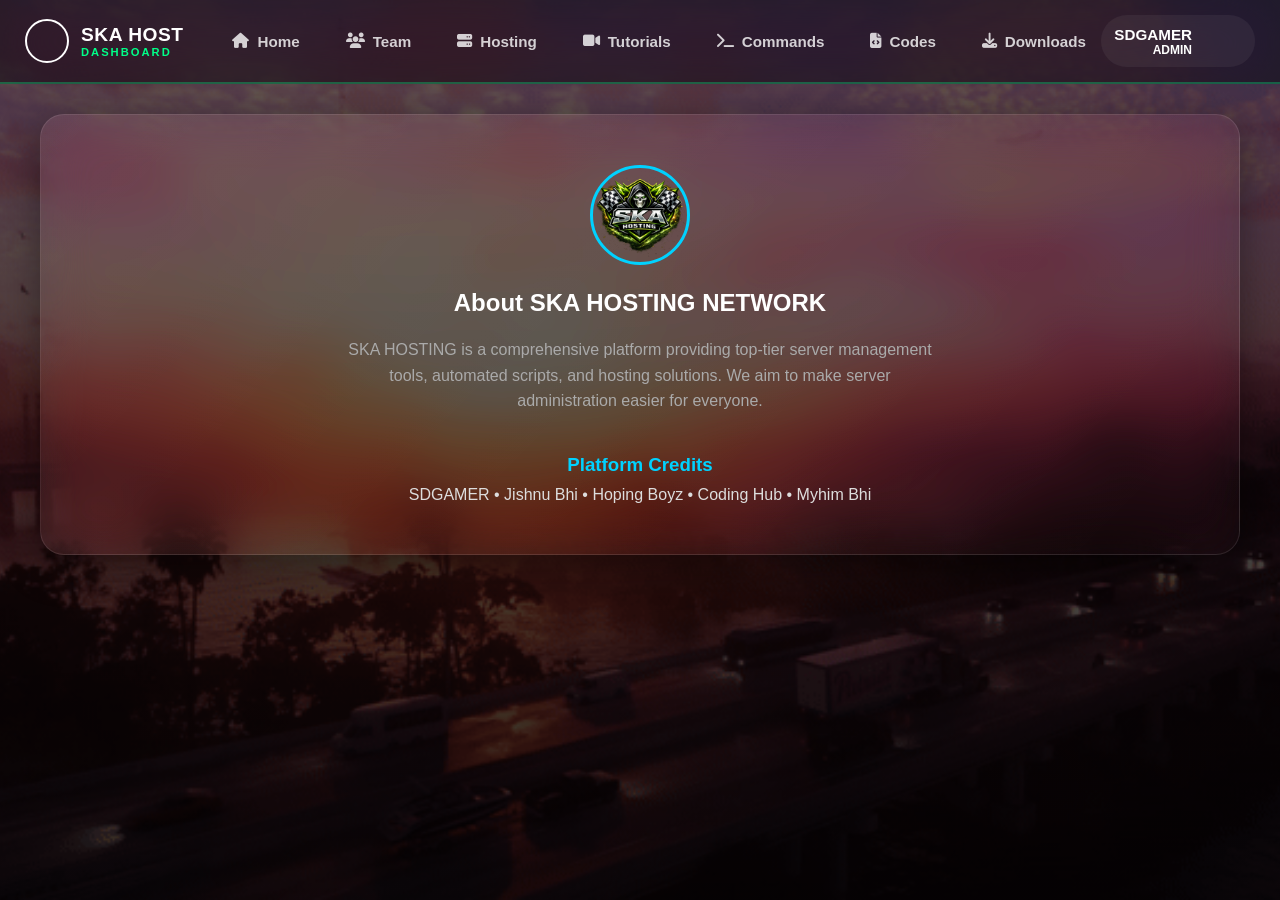
<file: about.html>
<!DOCTYPE html>
<html lang="en">
<head>
    <meta charset="UTF-8">
    <meta name="viewport" content="width=device-width, initial-scale=1.0">
    <title>SKA HOST - About</title>
    <link rel="stylesheet" href="style.css">
    <link rel="stylesheet" href="https://cdnjs.cloudflare.com/ajax/libs/font-awesome/6.4.0/css/all.min.css">
</head>
<body>
    <div id="navbar-container"></div>
    <div class="main-container">
        <section class="active-section">
            <div class="glass-panel text-center" style="padding: 50px;">
                <img src="ttttttttttttttttttttttttttttt.png" alt="SKA Logo" style="width: 100px; border-radius: 50%; border: 3px solid #00d2ff; margin-bottom: 20px;">
                <h1>About SKA HOSTING NETWORK</h1>
                <p style="color: #aaa; margin: 20px auto; max-width: 600px; line-height: 1.6;">
                    SKA HOSTING is a comprehensive platform providing top-tier server management tools, 
                    automated scripts, and hosting solutions. We aim to make server administration easier for everyone.
                </p>
                <h3 style="margin-top: 40px; color: #00d2ff;">Platform Credits</h3>
                <p style="color: #ddd; margin-top: 10px;">
                    SDGAMER • Jishnu Bhi • Hoping Boyz • Coding Hub • Myhim Bhi
                </p>
            </div>
        </section>
    </div>
    <script src="script.js"></script>
</body>
</html>
</file>
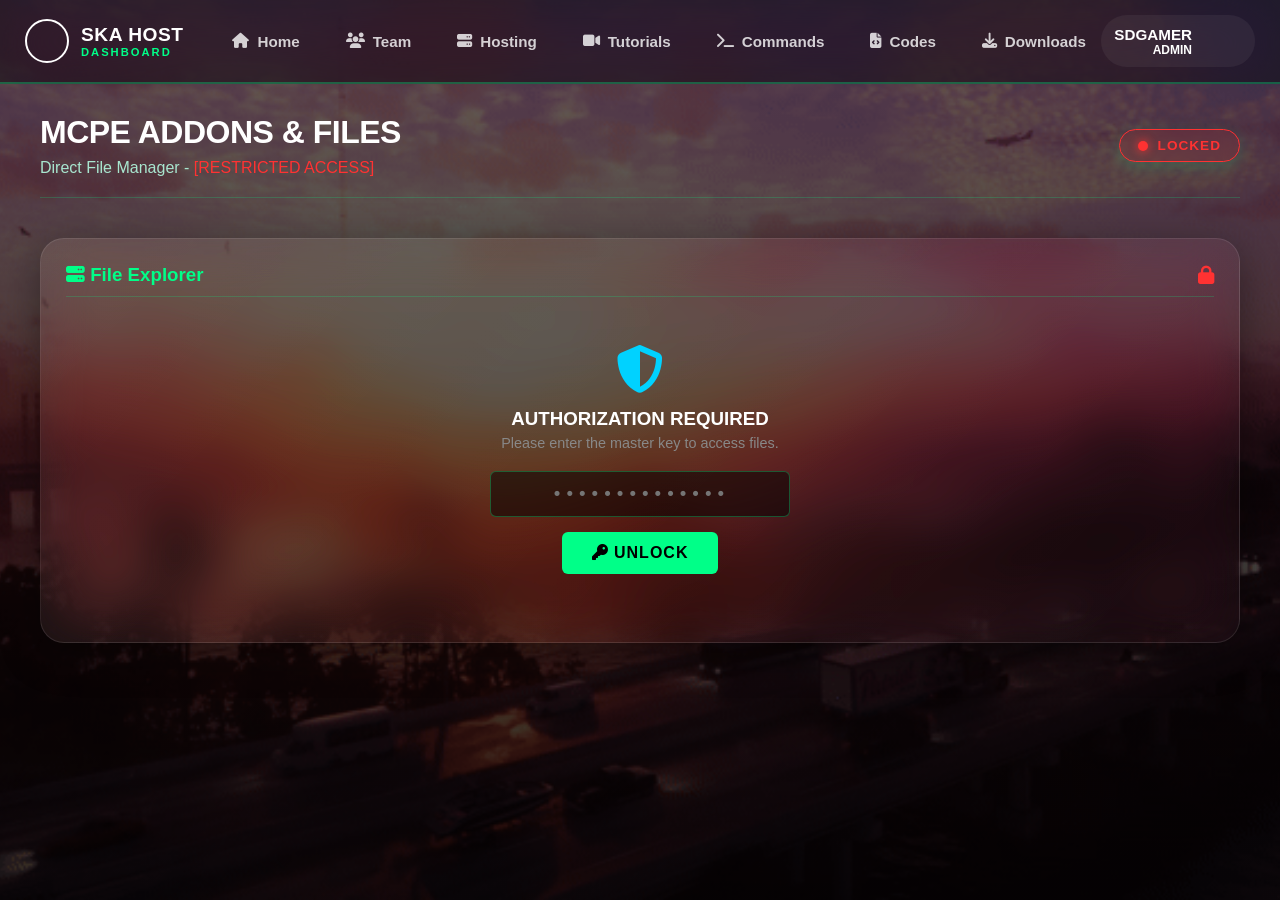
<file: addon-extention download.html>
<!DOCTYPE html>
<html lang="en">
<head>
    <meta charset="UTF-8">
    <meta name="viewport" content="width=device-width, initial-scale=1.0">
    <title>SKA HOST - MCPE Addons</title>
    <link rel="stylesheet" href="style.css?v=addon-pass">
    <link rel="stylesheet" href="https://cdnjs.cloudflare.com/ajax/libs/font-awesome/6.4.0/css/all.min.css">
    <style>
        /* Security Screen Styles */
        #security-screen {
            display: flex; flex-direction: column; align-items: center; justify-content: center;
            height: 300px; text-align: center; animation: popIn 0.3s ease;
        }
        .pass-input {
            width: 100%; max-width: 300px; padding: 12px 15px; border-radius: 6px;
            background: rgba(0,0,0,0.5); border: 1px solid rgba(0, 255, 136, 0.3);
            color: #00ff88; font-size: 1.1rem; text-align: center; margin-bottom: 15px;
            font-family: monospace; outline: none; transition: 0.3s; letter-spacing: 2px;
        }
        .pass-input:focus { border-color: #00ff88; box-shadow: 0 0 15px rgba(0,255,136,0.3); }
        .unlock-btn {
            background: #00ff88; color: #000; border: none; padding: 12px 30px;
            font-weight: bold; font-size: 1rem; border-radius: 6px; cursor: pointer;
            transition: 0.3s; text-transform: uppercase; letter-spacing: 1px; margin-bottom: 15px;
        }
        .unlock-btn:hover { background: #fff; box-shadow: 0 0 15px #00ff88; }
        .error-msg { color: #ff3232; font-size: 0.9rem; margin-top: 10px; display: none; font-weight: bold; line-height: 1.5; }
        
        .shake { animation: shake 0.4s; }
        @keyframes shake {
            0% { transform: translateX(0); }
            25% { transform: translateX(-10px); }
            50% { transform: translateX(10px); }
            75% { transform: translateX(-10px); }
            100% { transform: translateX(0); }
        }
    </style>
</head>
<body>
    <div id="navbar-container"></div>

    <div class="main-container">
        <div class="page-header">
            <div class="ph-left">
                <h2>MCPE ADDONS & FILES</h2>
                <p>Direct File Manager - <span style="color:#ff3232;">[RESTRICTED ACCESS]</span></p>
            </div>
            <div class="ph-right">
                <span id="status-badge" class="online-badge" style="border-color: #ff3232; color: #ff3232; background: rgba(255, 50, 50, 0.1);">
                    <span class="dot" style="background: #ff3232; box-shadow: 0 0 10px #ff3232;"></span> LOCKED
                </span>
            </div>
        </div>

        <section class="active-section">
            <div class="glass-panel" style="padding: 25px;">
                <h3 style="color: #00ff88; margin-bottom: 20px; border-bottom: 1px solid rgba(0,255,136,0.2); padding-bottom: 10px; display: flex; align-items: center; justify-content: space-between;">
                    <span><i class="fas fa-server"></i> File Explorer</span>
                    <i id="lock-icon" class="fas fa-lock" style="color: #ff3232;"></i>
                </h3>
                
                <div id="security-screen" style="display: none;">
                    <i id="sec-icon" class="fas fa-shield-alt" style="font-size: 3rem; color: #00d2ff; margin-bottom: 15px;"></i>
                    <h3 id="sec-title" style="color: #fff; margin-bottom: 5px;">AUTHORIZATION REQUIRED</h3>
                    <p id="sec-desc" style="color: #888; font-size: 0.9rem; margin-bottom: 20px;">Please enter the master key to access files.</p>
                    
                    <input type="password" id="pass-input" class="pass-input" placeholder="••••••••••••••" autocomplete="off">
                    <button id="unlock-btn" class="unlock-btn" onclick="checkPassword()"><i class="fas fa-key"></i> UNLOCK</button>
                    <p id="error-msg" class="error-msg"></p>
                </div>

                <div id="drive-files-container" style="display: none; flex-direction: column; gap: 10px;">
                    <p style="color: #aaa; text-align: center; padding: 20px;"><i class="fas fa-spinner fa-spin"></i> Fetching files...</p>
                </div>
            </div>
        </section>
    </div>

    <script src="script.js?v=addon-pass"></script>

    <script>
        // 🚨 APNAR SECURITY PASSWORD
        const MASTER_PASSWORD = 'ai9cU0$pJu4cY_T';

        // Drive Configs
        const ROOT_FOLDER_ID = '13aHOHsX0W9F--CS-5-qBOKGEuDJ3TmRP';
        const API_KEY = 'AIzaSyDtz8_0YElTwMk2geoCQCwYQqN05FlyMPc'; 
        let folderStack = [{ id: ROOT_FOLDER_ID, name: 'Root Directory' }];

        // Time Settings (in milliseconds)
        const LOCK_TIME_MS = 10 * 60 * 1000; // 10 Minutes Lock
        const AUTH_TIME_MS = 24 * 60 * 60 * 1000; // 1 Day Unlocked Session

        let lockoutTimer;

        // 🔒 System Initialize - Page Load hole eta check korbe
        function initSecurity() {
            const now = Date.now();
            const lockExpiry = localStorage.getItem('addon_lock_expiry');
            const authExpiry = localStorage.getItem('addon_auth_expiry');

            // Jodi aage theke locked thake
            if (lockExpiry && now < parseInt(lockExpiry)) {
                startLockoutTimer(parseInt(lockExpiry));
                return;
            }

            // Jodi aage password diye thake (1 din er vetor)
            if (authExpiry && now < parseInt(authExpiry)) {
                unlockSystem();
                return;
            }

            // Kichui na hole normal password screen dekhabe
            document.getElementById('security-screen').style.display = 'flex';
        }

        // 🔒 Password Check Function
        function checkPassword() {
            const inputField = document.getElementById('pass-input');
            const errorMsg = document.getElementById('error-msg');
            const now = Date.now();
            let failedAttempts = parseInt(localStorage.getItem('addon_failed_attempts') || '0');

            if(inputField.value === MASTER_PASSWORD) {
                // Sothik Password: Save Session, Clear Errors
                localStorage.setItem('addon_auth_expiry', now + AUTH_TIME_MS);
                localStorage.removeItem('addon_failed_attempts');
                localStorage.removeItem('addon_lock_expiry');
                unlockSystem();
            } else {
                // Bhul Password: Add Attempt
                failedAttempts++;
                localStorage.setItem('addon_failed_attempts', failedAttempts);
                
                if (failedAttempts >= 3) {
                    // 3 bar bhul, 10 min lock!
                    const expiry = now + LOCK_TIME_MS;
                    localStorage.setItem('addon_lock_expiry', expiry);
                    startLockoutTimer(expiry);
                } else {
                    // Normal bhul message (Koto bar baki dekhabe)
                    let left = 3 - failedAttempts;
                    inputField.classList.add('shake');
                    inputField.style.borderColor = '#ff3232';
                    errorMsg.innerHTML = `ACCESS DENIED. INCORRECT KEY.<br><span style="color:#ffaa00;">(${left} ATTEMPTS LEFT)</span>`;
                    errorMsg.style.display = 'block';
                    inputField.value = '';
                    
                    setTimeout(() => {
                        inputField.classList.remove('shake');
                        inputField.style.borderColor = 'rgba(0, 255, 136, 0.3)';
                    }, 400);
                }
            }
        }

        // ⏱️ Lockout Timer Show Korar Function
        function startLockoutTimer(expiryTime) {
            document.getElementById('security-screen').style.display = 'flex';
            document.getElementById('pass-input').style.display = 'none';
            document.getElementById('unlock-btn').style.display = 'none';
            document.getElementById('sec-icon').className = 'fas fa-ban';
            document.getElementById('sec-icon').style.color = '#ff3232';
            document.getElementById('sec-title').innerText = 'SYSTEM LOCKED';
            document.getElementById('sec-title').style.color = '#ff3232';
            document.getElementById('sec-desc').style.display = 'none';
            
            const errorMsg = document.getElementById('error-msg');
            errorMsg.style.display = 'block';
            errorMsg.style.fontSize = '1.1rem';
            
            clearInterval(lockoutTimer);
            lockoutTimer = setInterval(() => {
                const now = Date.now();
                const timeLeft = expiryTime - now;
                
                if (timeLeft <= 0) {
                    // Lockout sesh, page reload
                    clearInterval(lockoutTimer);
                    localStorage.removeItem('addon_failed_attempts');
                    localStorage.removeItem('addon_lock_expiry');
                    location.reload(); 
                } else {
                    const minutes = Math.floor(timeLeft / 60000);
                    const seconds = Math.floor((timeLeft % 60000) / 1000);
                    errorMsg.innerHTML = `MULTIPLE FAILED ATTEMPTS DETECTED.<br>TRY AGAIN IN: <span style="color:#fff; font-size:1.5rem;">${minutes}m ${seconds}s</span>`;
                }
            }, 1000);
        }

        // 🔓 System Unlock Korar Function (UI change kore files load korbe)
        function unlockSystem() {
            document.getElementById('security-screen').style.display = 'none';
            document.getElementById('drive-files-container').style.display = 'flex';
            
            const statusBadge = document.getElementById('status-badge');
            statusBadge.innerHTML = '<span class="dot" style="background: #00d2ff; box-shadow: 0 0 10px #00d2ff;"></span> CLOUD SYNCED';
            statusBadge.style.borderColor = '#00d2ff';
            statusBadge.style.color = '#00d2ff';
            statusBadge.style.background = 'rgba(0, 210, 255, 0.1)';
            
            const lockIcon = document.getElementById('lock-icon');
            lockIcon.className = 'fas fa-unlock-alt';
            lockIcon.style.color = '#00ff88';

            loadDriveFiles(folderStack[0].id);
        }

        // Enter key chapleo jeno kaj kore
        document.getElementById("pass-input").addEventListener("keypress", function(event) {
            if (event.key === "Enter") {
                event.preventDefault();
                checkPassword();
            }
        });

        // ==========================================
        // 📁 Drive File Fetching Function (Apnar code)
        // ==========================================
        async function loadDriveFiles(folderId) {
            const container = document.getElementById('drive-files-container');
            container.innerHTML = '<p style="color: #00d2ff; text-align: center; padding: 20px;"><i class="fas fa-circle-notch fa-spin"></i> Loading Data...</p>';

            const url = `https://www.googleapis.com/drive/v3/files?q='${folderId}'+in+parents+and+trashed=false&fields=files(id,name,mimeType,size)&key=${API_KEY}`;
            
            try {
                const response = await fetch(url);
                const data = await response.json();
                
                if(data.error) {
                    container.innerHTML = `<p style="color: #ff3232; text-align: center;">Error: ${data.error.message}</p>`;
                    return;
                }

                let html = '';

                if (folderStack.length > 1) {
                    const currentFolderName = folderStack[folderStack.length - 1].name;
                    html += `
                    <div style="display: flex; align-items: center; margin-bottom: 15px; padding-bottom: 10px; border-bottom: 1px solid rgba(255,255,255,0.05);">
                        <button onclick="goBack()" style="background: rgba(255,255,255,0.1); border: 1px solid rgba(255,255,255,0.2); color: #fff; padding: 6px 12px; border-radius: 6px; cursor: pointer; transition: 0.3s; font-weight: bold; margin-right: 15px;">
                            <i class="fas fa-arrow-left"></i> BACK
                        </button>
                        <span style="color: #00d2ff; font-weight: bold; font-family: monospace;">/ ${currentFolderName}</span>
                    </div>
                    `;
                } else {
                    html += `<div style="margin-bottom: 15px; color: #00d2ff; font-weight: bold; font-family: monospace;">/ Root Directory</div>`;
                }

                if(!data.files || data.files.length === 0) {
                    container.innerHTML = html + '<p style="color: #888; text-align: center; padding: 20px; background: rgba(0,0,0,0.4); border-radius: 8px;">Folder is empty.</p>';
                    return;
                }

                data.files.sort((a, b) => {
                    const isFolderA = a.mimeType === 'application/vnd.google-apps.folder';
                    const isFolderB = b.mimeType === 'application/vnd.google-apps.folder';
                    if (isFolderA && !isFolderB) return -1;
                    if (!isFolderA && isFolderB) return 1;
                    return a.name.localeCompare(b.name);
                });

                data.files.forEach(file => {
                    const isFolder = file.mimeType === 'application/vnd.google-apps.folder';
                    const icon = isFolder ? 'fas fa-folder' : 'fas fa-file-archive';
                    const iconColor = isFolder ? '#00d2ff' : '#00ff88'; 
                    const actionText = isFolder ? 'OPEN' : 'DOWNLOAD';
                    const actionIcon = isFolder ? 'fas fa-folder-open' : 'fas fa-download';
                    const safeName = file.name.replace(/'/g, "\\'"); 
                    const fileSize = file.size ? (file.size / 1024 / 1024).toFixed(2) + ' MB' : '';

                    let actionHtml = '';
                    if(isFolder) {
                        actionHtml = `
                        <button onclick="openFolder('${file.id}', '${safeName}')" style="background: rgba(0, 210, 255, 0.1); border: 1px solid #00d2ff; color: #00d2ff; padding: 8px 15px; border-radius: 6px; cursor: pointer; font-weight: bold; transition: 0.3s;" onmouseover="this.style.background='#00d2ff'; this.style.color='#000';" onmouseout="this.style.background='rgba(0, 210, 255, 0.1)'; this.style.color='#00d2ff';">
                            <i class="${actionIcon}"></i> ${actionText}
                        </button>`;
                    } else {
                        actionHtml = `
                        <a href="https://drive.google.com/uc?export=download&id=${file.id}" target="_blank" style="text-decoration: none; background: rgba(0, 255, 136, 0.1); border: 1px solid #00ff88; color: #00ff88; padding: 8px 15px; border-radius: 6px; font-weight: bold; transition: 0.3s;" onmouseover="this.style.background='#00ff88'; this.style.color='#000';" onmouseout="this.style.background='rgba(0, 255, 136, 0.1)'; this.style.color='#00ff88';">
                            <i class="${actionIcon}"></i> ${actionText}
                        </a>`;
                    }

                    html += `
                    <div style="background: rgba(0,0,0,0.5); border: 1px solid rgba(255,255,255,0.05); padding: 12px 20px; border-radius: 8px; display: flex; justify-content: space-between; align-items: center; transition: 0.3s;" onmouseover="this.style.borderColor='${iconColor}'; this.style.background='rgba(0,0,0,0.8)';" onmouseout="this.style.borderColor='rgba(255,255,255,0.05)'; this.style.background='rgba(0,0,0,0.5)';">
                        <div style="display: flex; align-items: center; gap: 15px;">
                            <i class="${icon}" style="font-size: 1.8rem; color: ${iconColor};"></i>
                            <div>
                                <h4 style="color: #fff; margin: 0; font-size: 1rem; text-transform: none;">${file.name}</h4>
                                ${fileSize ? `<span style="color: #888; font-size: 0.75rem; font-weight: bold;">Size: ${fileSize}</span>` : ''}
                            </div>
                        </div>
                        ${actionHtml}
                    </div>
                    `;
                });

                container.innerHTML = html;

            } catch(err) {
                container.innerHTML = '<p style="color: #ff3232; text-align: center;">Network Error! Please try again.</p>';
            }
        }
        
        function openFolder(id, name) {
            folderStack.push({ id: id, name: name }); 
            loadDriveFiles(id); 
        }

        function goBack() {
            if (folderStack.length > 1) {
                folderStack.pop(); 
                const prevFolder = folderStack[folderStack.length - 1]; 
                loadDriveFiles(prevFolder.id); 
            }
        }

        // Start checking security immediately on load
        window.onload = initSecurity;
    </script>
</body>
</html>
</file>
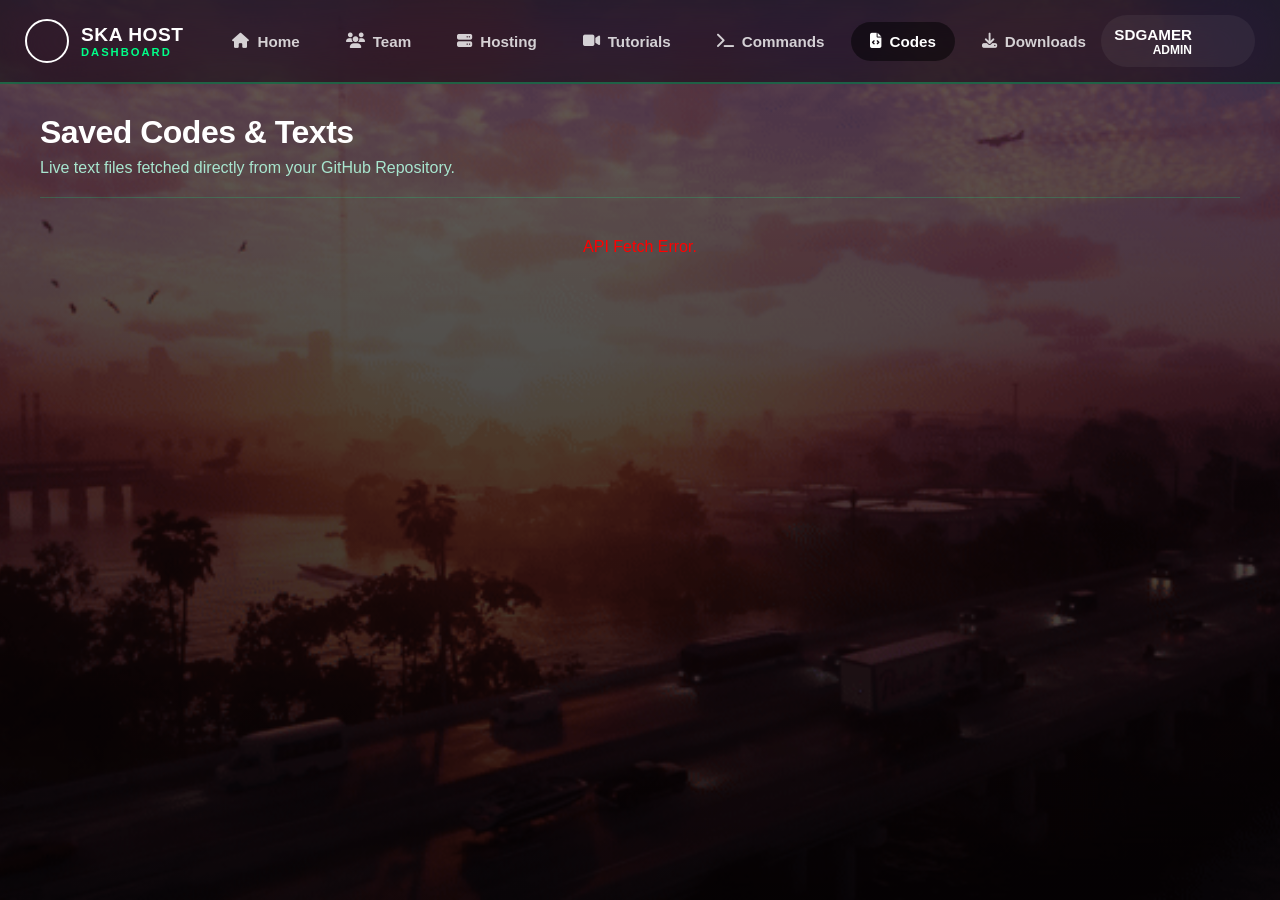
<file: code.html>
<!DOCTYPE html>
<html lang="en">
<head>
    <meta charset="UTF-8">
    <meta name="viewport" content="width=device-width, initial-scale=1.0">
    <title>SKA HOST - Text & Codes</title>
    <link rel="stylesheet" href="style.css">
    <link rel="stylesheet" href="https://cdnjs.cloudflare.com/ajax/libs/font-awesome/6.4.0/css/all.min.css">
</head>
<body>
    <div id="navbar-container"></div>

    <div class="main-container">
        
        <div class="page-header">
            <div class="ph-left">
                <h2>Saved Codes & Texts</h2>
                <p>Live text files fetched directly from your GitHub Repository.</p>
            </div>
        </div>

        <section class="active-section">
            <div id="code-container" style="max-width: 900px; margin: 0 auto;">
                <p style="color: #aaa; text-align: center;"><i class="fas fa-spinner fa-spin"></i> Loading your text files from GitHub...</p>
            </div>
        </section>

    </div>

    <script src="script.js"></script>
</body>
</html>
</file>
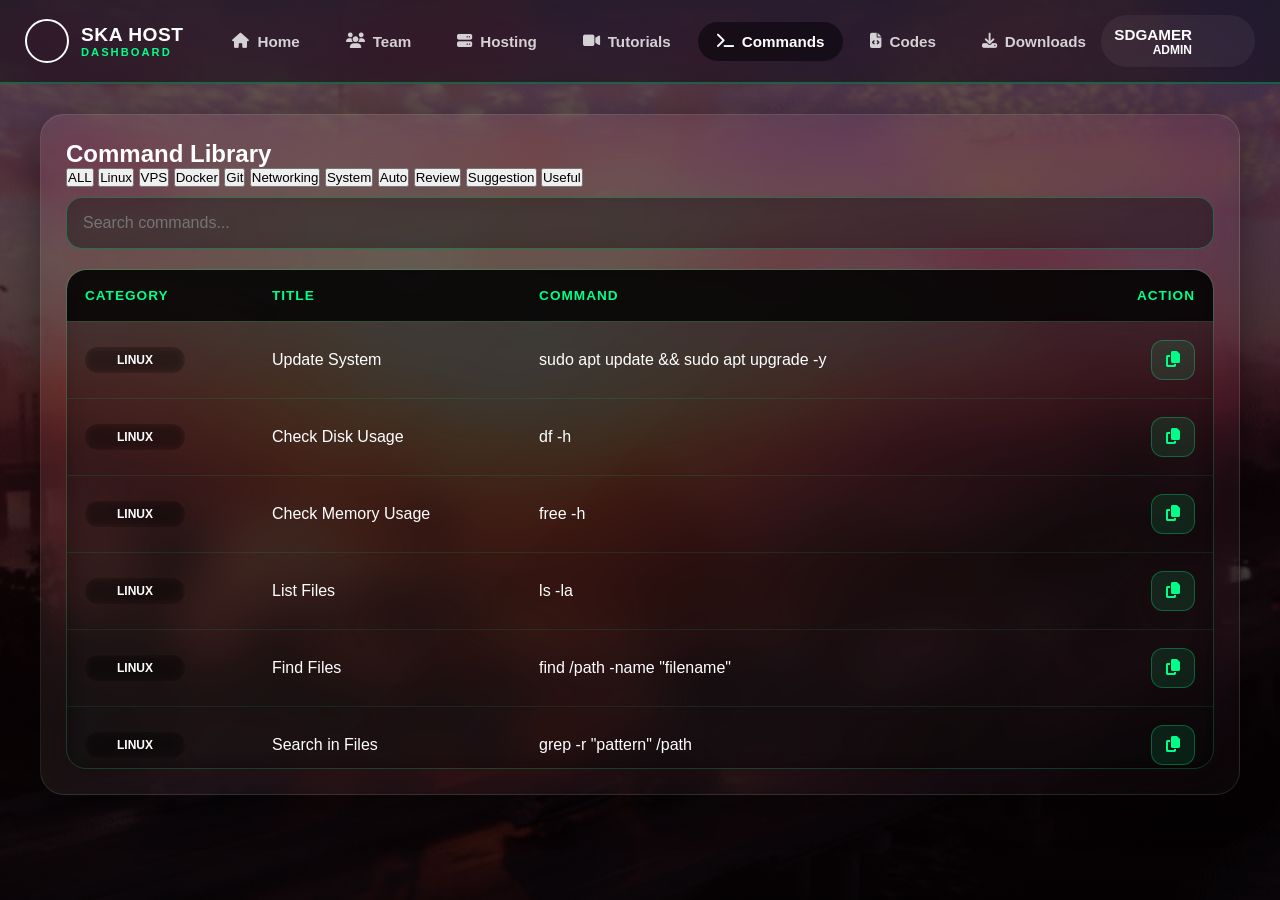
<file: commands.html>
<!DOCTYPE html>
<html lang="en">
<head>
    <meta charset="UTF-8">
    <meta name="viewport" content="width=device-width, initial-scale=1.0">
    <title>SKA HOST - Commands</title>
    <link rel="stylesheet" href="style.css">
    <link rel="stylesheet" href="https://cdnjs.cloudflare.com/ajax/libs/font-awesome/6.4.0/css/all.min.css">
</head>
<body>
    <div id="navbar-container"></div>
    <div class="main-container">
        <section class="active-section">
            <div class="glass-panel">
                <h2>Command Library</h2>
                <div class="category-filters">
                    <button class="filter-btn active" onclick="filterCategory('ALL', this)">ALL</button>
                    <button class="filter-btn" onclick="filterCategory('LINUX', this)">Linux</button>
                    <button class="filter-btn" onclick="filterCategory('VPS', this)">VPS</button>
                    <button class="filter-btn" onclick="filterCategory('DOCKER', this)">Docker</button>
                    <button class="filter-btn" onclick="filterCategory('GIT', this)">Git</button>
                    <button class="filter-btn" onclick="filterCategory('NETWORKING', this)">Networking</button>
                    <button class="filter-btn" onclick="filterCategory('SYSTEM', this)">System</button>
                    <button class="filter-btn" onclick="filterCategory('AUTO', this)">Auto</button>
                    <button class="filter-btn" onclick="filterCategory('REVIEW', this)">Review</button>
                    <button class="filter-btn" onclick="filterCategory('SUGGESTION', this)">Suggestion</button>
                    <button class="filter-btn" onclick="filterCategory('USEFUL', this)">Useful</button>
                </div>
                <input type="text" id="cmdSearch" placeholder="Search commands..." onkeyup="searchCommands()" class="search-bar mt-10">
                <div class="table-container mt-20">
                    <table class="cmd-table" id="cmdTable">
                        </table>
                </div>
            </div>
        </section>
    </div>
    <script src="script.js"></script>
</body>
</html>
</file>
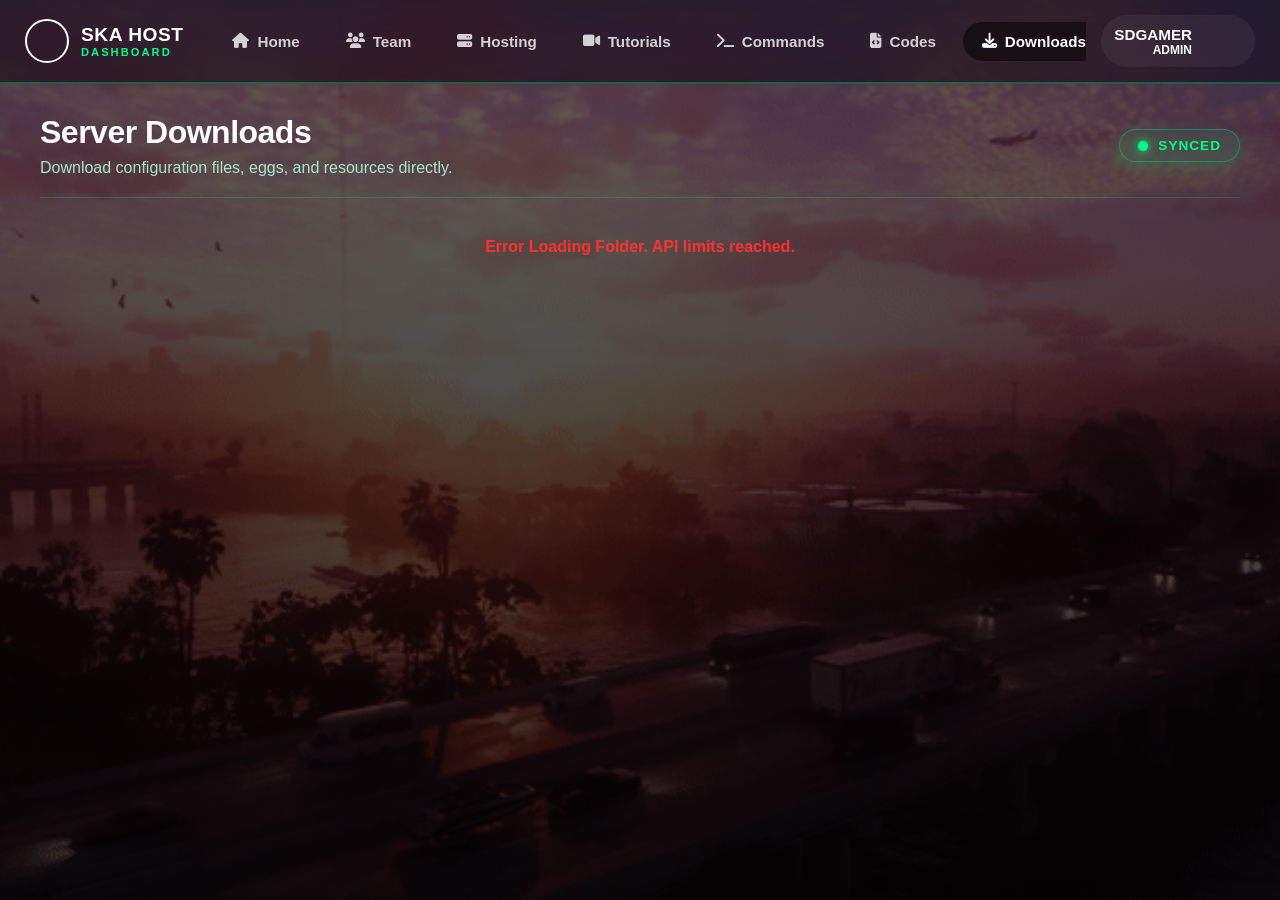
<file: download.html>
<!DOCTYPE html>
<html lang="en">
<head>
    <meta charset="UTF-8">
    <meta name="viewport" content="width=device-width, initial-scale=1.0">
    <title>SKA HOST - Downloads</title>
    <link rel="stylesheet" href="style.css">
    <link rel="stylesheet" href="https://cdnjs.cloudflare.com/ajax/libs/font-awesome/6.4.0/css/all.min.css">
</head>
<body>
    <div id="navbar-container"></div>

    <div class="main-container">
        
        <div class="page-header">
            <div class="ph-left">
                <h2>Server Downloads</h2>
                <p>Download configuration files, eggs, and resources directly.</p>
            </div>
            <div class="ph-right">
                <span class="online-badge"><span class="dot"></span> SYNCED</span>
            </div>
        </div>

        <section class="active-section">
            <div id="download-container" style="max-width: 900px; margin: 0 auto;">
                <div class="glass-panel text-center" style="padding: 40px;">
                    <p style="color: #00d2ff; font-size: 1.2rem;"><i class="fas fa-spinner fa-spin"></i> Fetching files from folder...</p>
                    <p style="color: #aaa; font-size: 0.9rem; margin-top: 10px;">Please wait a moment.</p>
                </div>
            </div>
        </section>

    </div>

    <script src="script.js"></script>
</body>
</html>
</file>
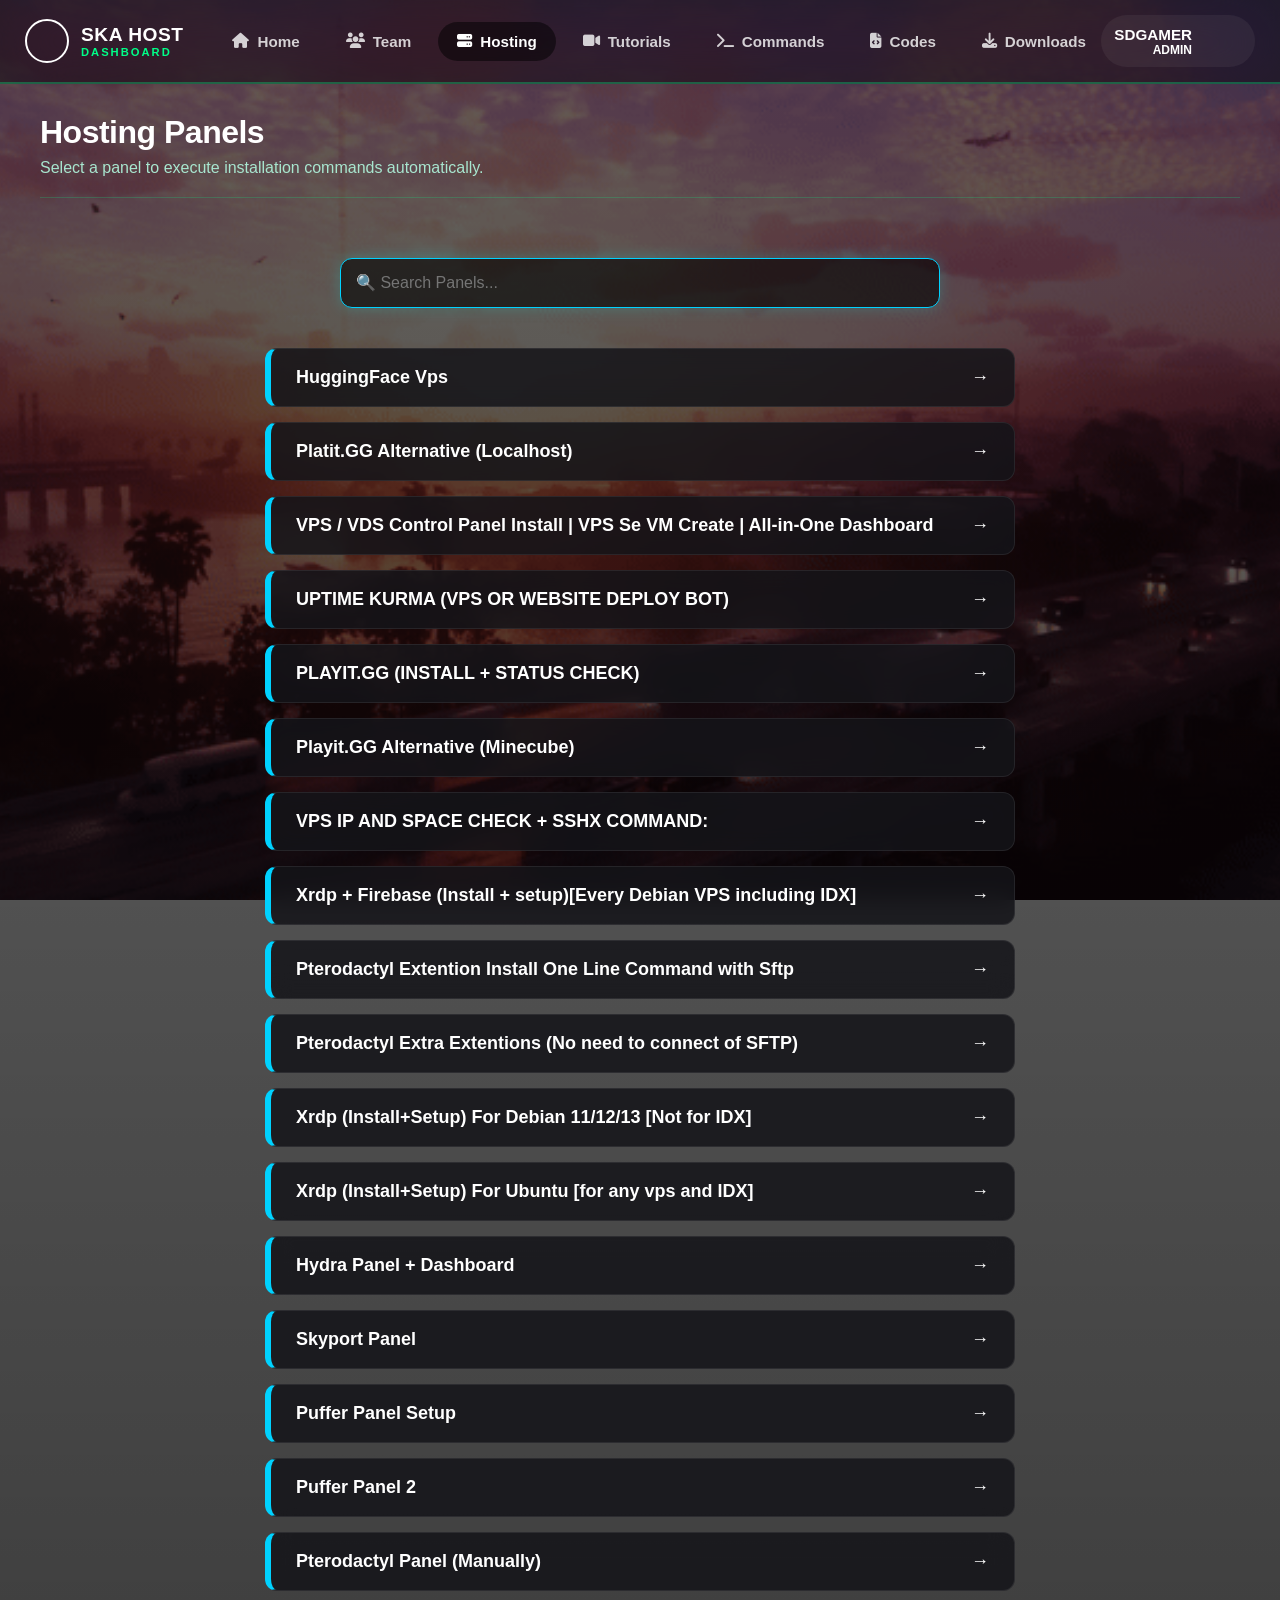
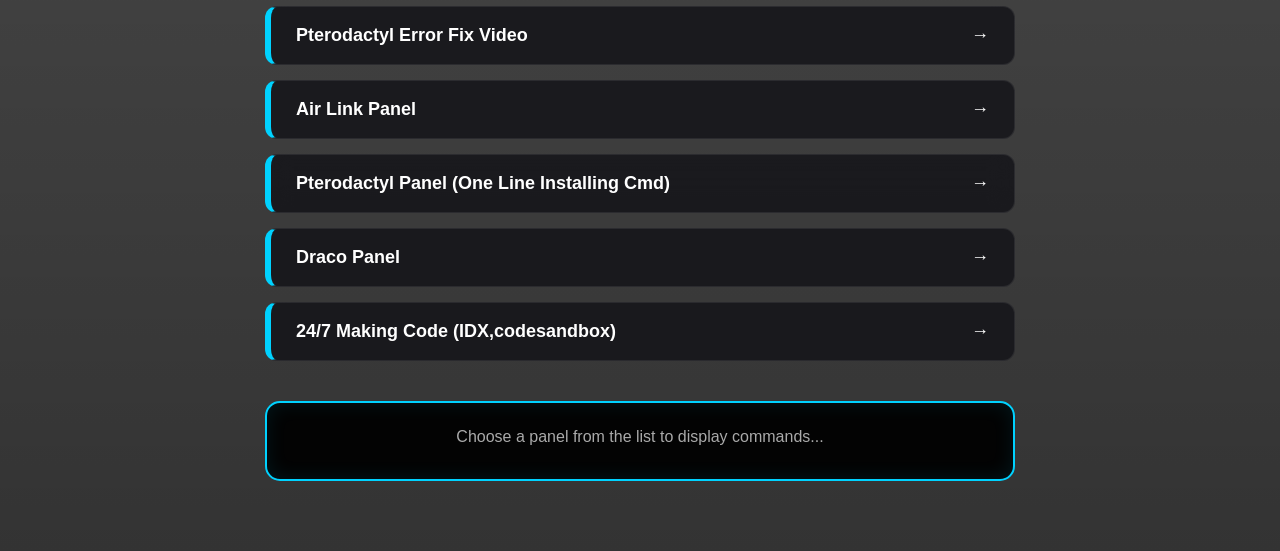
<file: hosting.html>
<!DOCTYPE html>
<html lang="en">
<head>
<meta charset="UTF-8">
<title>SKA HOST - Hosting Panels</title>
<meta name="viewport" content="width=device-width, initial-scale=1.0">
<link rel="stylesheet" href="style.css?v=6">
<link rel="stylesheet" href="https://cdnjs.cloudflare.com/ajax/libs/font-awesome/6.4.0/css/all.min.css">
<style>
/* Hosting Page Specific Styles (Fixed for Top Navbar) */
.search { text-align: center; padding: 20px; }
.search input { width: 85%; max-width: 600px; padding: 15px; border-radius: 12px; border: 1px solid #00d2ff; background: rgba(0,0,0,0.6); color: #fff; font-size: 16px; outline: none; box-shadow: 0 0 15px rgba(0, 255, 255, 0.2); }
.grid { display: flex; flex-direction: column; align-items: center; gap: 15px; padding: 20px; }
.card { background: rgba(20, 20, 25, 0.85); backdrop-filter: blur(12px); padding: 18px 25px; border-radius: 12px; width: 90%; max-width: 750px; cursor: pointer; border-left: 6px solid #00d2ff; transition: 0.3s; display: flex; justify-content: space-between; align-items: center; font-size: 18px; font-weight: bold; border-top: 1px solid rgba(255,255,255,0.08); border-right: 1px solid rgba(255,255,255,0.08); border-bottom: 1px solid rgba(255,255,255,0.08); }
.card:hover { background: rgba(0, 210, 255, 0.15); transform: translateX(10px); }
#output-section { width: 90%; max-width: 750px; margin: 20px auto; }
#output { background: rgba(0,0,0,0.95); padding: 25px; border-radius: 15px; border: 2px solid #00d2ff; white-space: pre-wrap; min-height: 80px; box-shadow: inset 0 0 20px rgba(0,210,255,0.1); }
.line { display: flex; justify-content: space-between; align-items: center; margin-bottom: 20px; padding-bottom: 10px; border-bottom: 1px solid rgba(0, 210, 255, 0.1); }
.command-text { font-size: 19px; color: #fff; word-break: break-all; padding-right: 20px; line-height: 1.5; font-family: monospace; }
.copy { background: #00d2ff; border: none; border-radius: 6px; padding: 6px 14px; cursor: pointer; font-weight: bold; font-size: 12px; transition: 0.2s; color: #000; }
.copy:active { transform: scale(0.9); }
.guide-btn { color: #000; background: #00d2ff; padding: 10px 25px; border-radius: 5px; text-decoration: none; display: inline-block; margin-top: 25px; font-weight: bold; text-transform: uppercase; letter-spacing: 1px; }
@media (max-width: 600px) { .command-text { font-size: 14px; } .card { font-size: 15px; } }
</style>
</head>
<body>
<div id="navbar-container"></div>

<div class="main-container">
  <section class="active-section">
      <div class="page-header">
          <div class="ph-left">
              <h2>Hosting Panels</h2>
              <p>Select a panel to execute installation commands automatically.</p>
          </div>
      </div>

      <div class="search">
        <input id="search" placeholder="🔍 Search Panels..." onkeyup="filterCards()">
      </div>

      <div class="grid" id="cards"></div>

      <div id="output-section">
        <div id="output" style="color: #aaa; text-align: center;">Choose a panel from the list to display commands...</div>
      </div>
  </section>
</div>

<script src="script.js?v=6"></script>
<script>
const typingSpeed = 15;
const panels = [
{ name:"HuggingFace Vps", text:`File Download Link:\n\nhttps://drive.google.com/file/d/1s7dLBOjpVERkewuQ5uIe1DkpKypkkYoX/view?usp=drivesdk\n\n------------------------------------------------------\n\nVPS INSTALL AND CREATE CMD:\n\nbash <(curl -s https://ptero.nobitahost.in)\n`, Link: "https://youtu.be/cV0tyddLcMY?si=xgBMrdBit-HbM9SP" },
{ name:"Platit.GG Alternative (Localhost)", text:`bash <(curl -sL https://raw.githubusercontent.com/skahost/code/main/run.sh)\n`, Link: "https://youtu.be/Z97hyH8t3NA?si=7HGL31JT5tAnsE_Q" },
{ name:"VPS / VDS Control Panel Install | VPS Se VM Create | All-in-One Dashboard", text:`bash <(curl -sL https://raw.githubusercontent.com/skahost/code/main/run.sh)\n`, Link: "https://youtu.be/ymYQdANL5UQ?si=yCMUL-P5UOEiBJwG" },
{ name:"UPTIME KURMA (VPS OR WEBSITE DEPLOY BOT)", text:`FILE NAME:\n\nlouislam/uptime-kuma`, Link: "https://youtu.be/mA9xTCRwlCg?si=1ljmzJ-_LX4ANvO3" },
{ name:"PLAYIT.GG (INSTALL + STATUS CHECK)", text:`INSTALL:\n\nbash <(curl -s https://raw.githubusercontent.com/JishnuTheGamer/Vps/refs/heads/main/playit-ins)\n\n------------------------------------------------------\n\nSTATUS CHECK:\n\nplayit\n`, Link: "https://youtu.be/23w3D5vuyQg?si=4Ra5VFQXxgONiAlG" },
{ name:"Playit.GG Alternative (Minecube)", text:`See Tutorial\n`, Link: "https://youtu.be/BMbxOzHGmlg?si=OxFcO4p-vtN5DxyP" },
{ name:"VPS IP AND SPACE CHECK + SSHX COMMAND:", text:`FOR IP:\n\ncurl -4 icanhazip.com\n\n------------------------------------------------------\nFOR SPACE:\n\nDf -h /home\n\n------------------------------------------------------\n\nFOR SSHX:\n\ncurl -sSf https://sshx.io/get | sh -s run`, noLink: true }, 
{ name:"Xrdp + Firebase (Install + setup)[Every Debian VPS including IDX]", text:`bash <(curl -s https://raw.githubusercontent.com/mahimxyzz/Vps/85b6e12c558f8befb318913c38c2e133f80d8ac9/cd/24_7.txt)`, noLink: true },
{ name:"Pterodactyl Extention Install One Line Command with Sftp", text:`\nExtention File (Free) Download Link:\n\nhttps://drive.google.com/drive/folders/1-omcJP6NZAOe8JEsIkUOBYkOXBUkWcoA\n\n------------------------------------------------------\n\n      Upload your extention file (only ".blueprint") in "/var/www/pterodactyl/"\n\n------------------------------------------------------\n\n      COMMAND:\n\n      cd /var/www/pterodactyl/\n      \nbash <(curl -fsSL https://raw.githubusercontent.com/sdgamer8263-sketch/pterodactyl_extention/main/install.sh)\n\n------------------------------------------------------\n\n      PASTE THIS COMMAND:\n      \n      bash <(curl -fsSL https://raw.githubusercontent.com/hopingboyz/blueprint/main/addon-installer.sh)`, noLink:true },
{ name: "Pterodactyl Extra Extentions (No need to connect of SFTP)", text: `bash <(curl -fsSL https://raw.githubusercontent.com/sdgamer8263-sketch/pterodactyl_extention/main/install.sh)`, noLink: true },
{ name: "Xrdp (Install+Setup) For Debian 11/12/13 [Not for IDX]", text: `curl -fsSL https://raw.githubusercontent.com/sdgamer8263-sketch/rdp2/main/install.sh | sudo bash`, noLink: true },
{ name: "Xrdp (Install+Setup) For Ubuntu [for any vps and IDX]", text: `curl -fsSL https://raw.githubusercontent.com/sdgamer8263-sketch/Rdp/main/install.sh | sudo bash`, noLink: true },
{ name: "Hydra Panel + Dashboard", text: `Panel install:\n    \n    sudo su\n    \nbash <(curl -s https://raw.githubusercontent.com/JishnuTheGamer/dashboard/refs/heads/main/dash)\n\n------------------------------------------------------\n\nNode install:\n\ngit clone https://github.com/hydren-dev/HydraDAEMON\n\ncd HydraDAEMON\n\nnpm install\n\npaste your configure of node\n\nnode\nAgain Start:\n------------------------------------------------------------\n1) cd oversee-fixed\n\n2) node.\n\ncreate a new terminal (+)\n\n3) cd HydraDAEMON\n\n4) node\n`, link: "https://youtu.be/iYV1f5FGdqU?si=6fkYy28yjDAyZg4C" },
{ name: "Skyport Panel", text: `                                              Skyport panel\n\nPANEL INSTALL:\n\n1) sudo su\n\n2) bash <(curl -s https://raw.githubusercontent.com/JishnuTheGamer/skyport/refs/heads/main/panel)\n\n------------------------------------------------------\n\nWINGS/NODE INSTALL:\n\n1) sudo su\n\n2) bash <(curl -s https://raw.githubusercontent.com/JishnuTheGamer/skyport/refs/heads/main/wings)\n\n3) cd skyportd\n\n4) paste your node configure\n\n5) pm2 start .                                          \n\n------------------------------------------------------\n\n                                   Panel relaunch \n\n1) pm2 start index\n\n2) pm2 start skyportd  \n`, link: "https://youtu.be/wDGOeEu6tuI" },
{ name: "Puffer Panel Setup ", text: `      Puffer Panel\n------------------------------------------------------      \nsudo su\n\n\napt update\n\napt upgrade\n\n$ mkdir -p /var/lib/pufferpanel\n\n$ docker volume create pufferpanel-config\n\n$ docker create --name pufferpanel -p 8080:8080 -p 5657:5657 -v pufferpanel-config:/etc/pufferpanel -v /var/lib/pufferpanel:/var/lib/pufferpanel -v /var/run/docker.sock:/var/run/docker.sock --restart=on-failure pufferpanel/pufferpanel:latest\n\n$ docker start pufferpanel\n\n$ docker exec -it pufferpanel /pufferpanel/pufferpanel user add \n\n------------------------------------------------------\nAgain start your panel\n      \ndocker start pufferpanel  \n  `, link: "https://youtube.com/playlist?list=PLlqZTveCNnL6zTve1jmD-XlxzNsZzzzHk" },
{ name:"Puffer Panel 2", text:`       Install puffer panel 2 \n\n1) bash <(curl -s https://raw.githubusercontent.com/JishnuTheGamer/puffer-panel/refs/heads/main/install)\n\n------------------------------------------------------\n\n   Admin user create & start\n\n1) sudo pufferpanel user add\n\n2) sudo systemctl enable --now pufferpanel  \n`, link: "https://youtu.be/wDGOeEu6tuI" },
{ name:"Pterodactyl Panel (Manually)", text:`                    Ifconfig install:\n\n1) sudo apt install net-tools\n\n2) sudo apt install ssh\n\n------------------------------------------------------\n\n                      Pterodactyl panel:\n1) sudo su \n\n2) bash <(curl -s https://pterodactyl-installer.se) \n\n------------------------------------------------------\n\n                       Start wings:\n                       \n1) systemctl start wings                                           \n\n------------------------------------------------------\n\n                               Theme install\n\nbash <(curl -s https://raw.githubusercontent.com/JishnuTheGamer/ptero-theme/refs/heads/main/install) \n\n------------------------------------------------------\n\n//Atention ❗❗\n\n  After watching this video, you must watch "Pterodactyl Error Fix Video"\n`, link:"https://youtu.be/9SPDr8Rdysg?si=yfYXp2hlJj8iglc1" },
{ name:"Pterodactyl Error Fix Video", text:`"Watch the guide video below"\n`, link:"https://youtu.be/04xvIA4VHwI" },
{ name: "Air Link Panel", text: `bash <(curl -s https://airlink.jishnu.fun)\n`, link: "https://youtu.be/0O6FZEBs1D0" },
{ name:"Pterodactyl Panel (One Line Installing Cmd)", text:`1) bash <(curl -s https://vps1.jishnu.fun)\n      \n      2) bash <(curl -s https://ptero.jishnu.fun) `, link:"https://youtu.be/SwQdKODDNRY?si=JRytpxcnnScMd0Gs" },
{ name: "Draco Panel", text:`                  Install the jtg-panel\n\n1) sudo su\n\n2) bash <(curl -s https://raw.githubusercontent.com/JishnuTheGamer/Vps/refs/heads/main/jishnu)\n------------------------------------------------------\n\n                       Install the node\n\n1) bash <(curl -s https://raw.githubusercontent.com/JishnuTheGamer/Vps/refs/heads/main/node) \n\n2) cd node\n\n3) paste your configure of node\n\n4) node . \n\n------------------------------------------------------\n\n         Again start your panel\n\n1) cd panel\n\n2) node .\n\n------------------------------------------------------\n   Again start node\n\n1) create a new terminal\n\n2) cd node\n\n3) node . \n`, link: "https://youtu.be/H_p9r-j_xv0" },
{ name: "24/7 Making Code (IDX,codesandbox)", text: `\n    python3 <(curl -s https://raw.githubusercontent.com/JishnuTheGamer/24-7/refs/heads/main/24)\n    \n    python3\n`, noLink: true }
];

const cardsBox = document.getElementById("cards");

function init() {
  panels.forEach(p => {
    const d = document.createElement("div");
    d.className = "card";
    d.innerHTML = `<span>${p.name}</span> <span>→</span>`;
    d.onclick = () => showPanel(p);
    cardsBox.appendChild(d);
  });
}

function showPanel(data) {
  const out = document.getElementById("output");
  out.innerHTML = "";
  let lines = data.text.split("\n");
  let li = 0;

  function type() {
    if (li >= lines.length) {
      if (!data.noLink && (data.link || data.Link)) {
        const btn = document.createElement("a");
        btn.className = "guide-btn";
        btn.href = data.link || data.Link;
        btn.target = "_blank";
        btn.innerText = "Guide Video"; 
        out.appendChild(btn);
      }
      return;
    }

    const row = document.createElement("div");
    row.className = "line";
    const span = document.createElement("span");
    span.className = "command-text";
    const copyBtn = document.createElement("button");
    copyBtn.className = "copy";
    copyBtn.innerText = "COPY";
    
    const currentLineText = lines[li];
    copyBtn.onclick = () => {
      navigator.clipboard.writeText(currentLineText);
      copyBtn.innerText = "DONE!";
      setTimeout(() => copyBtn.innerText = "COPY", 1200);
    };

    if (currentLineText.trim() === "") copyBtn.style.display = "none";
    
    row.appendChild(span);
    row.appendChild(copyBtn);
    out.appendChild(row);
    
    let charIdx = 0;
    function typeChar() {
      if (charIdx < currentLineText.length) {
        span.textContent += currentLineText[charIdx++];
        setTimeout(typeChar, typingSpeed);
      } else {
        li++;
        setTimeout(type, 150);
      }
    }
    typeChar();
  }
  type();
}

function filterCards() {
  const v = document.getElementById("search").value.toLowerCase();
  document.querySelectorAll(".card").forEach(c => {
    c.style.display = c.innerText.toLowerCase().includes(v) ? "flex" : "none";
  });
}

init();
</script>
</body>
</html>
</file>
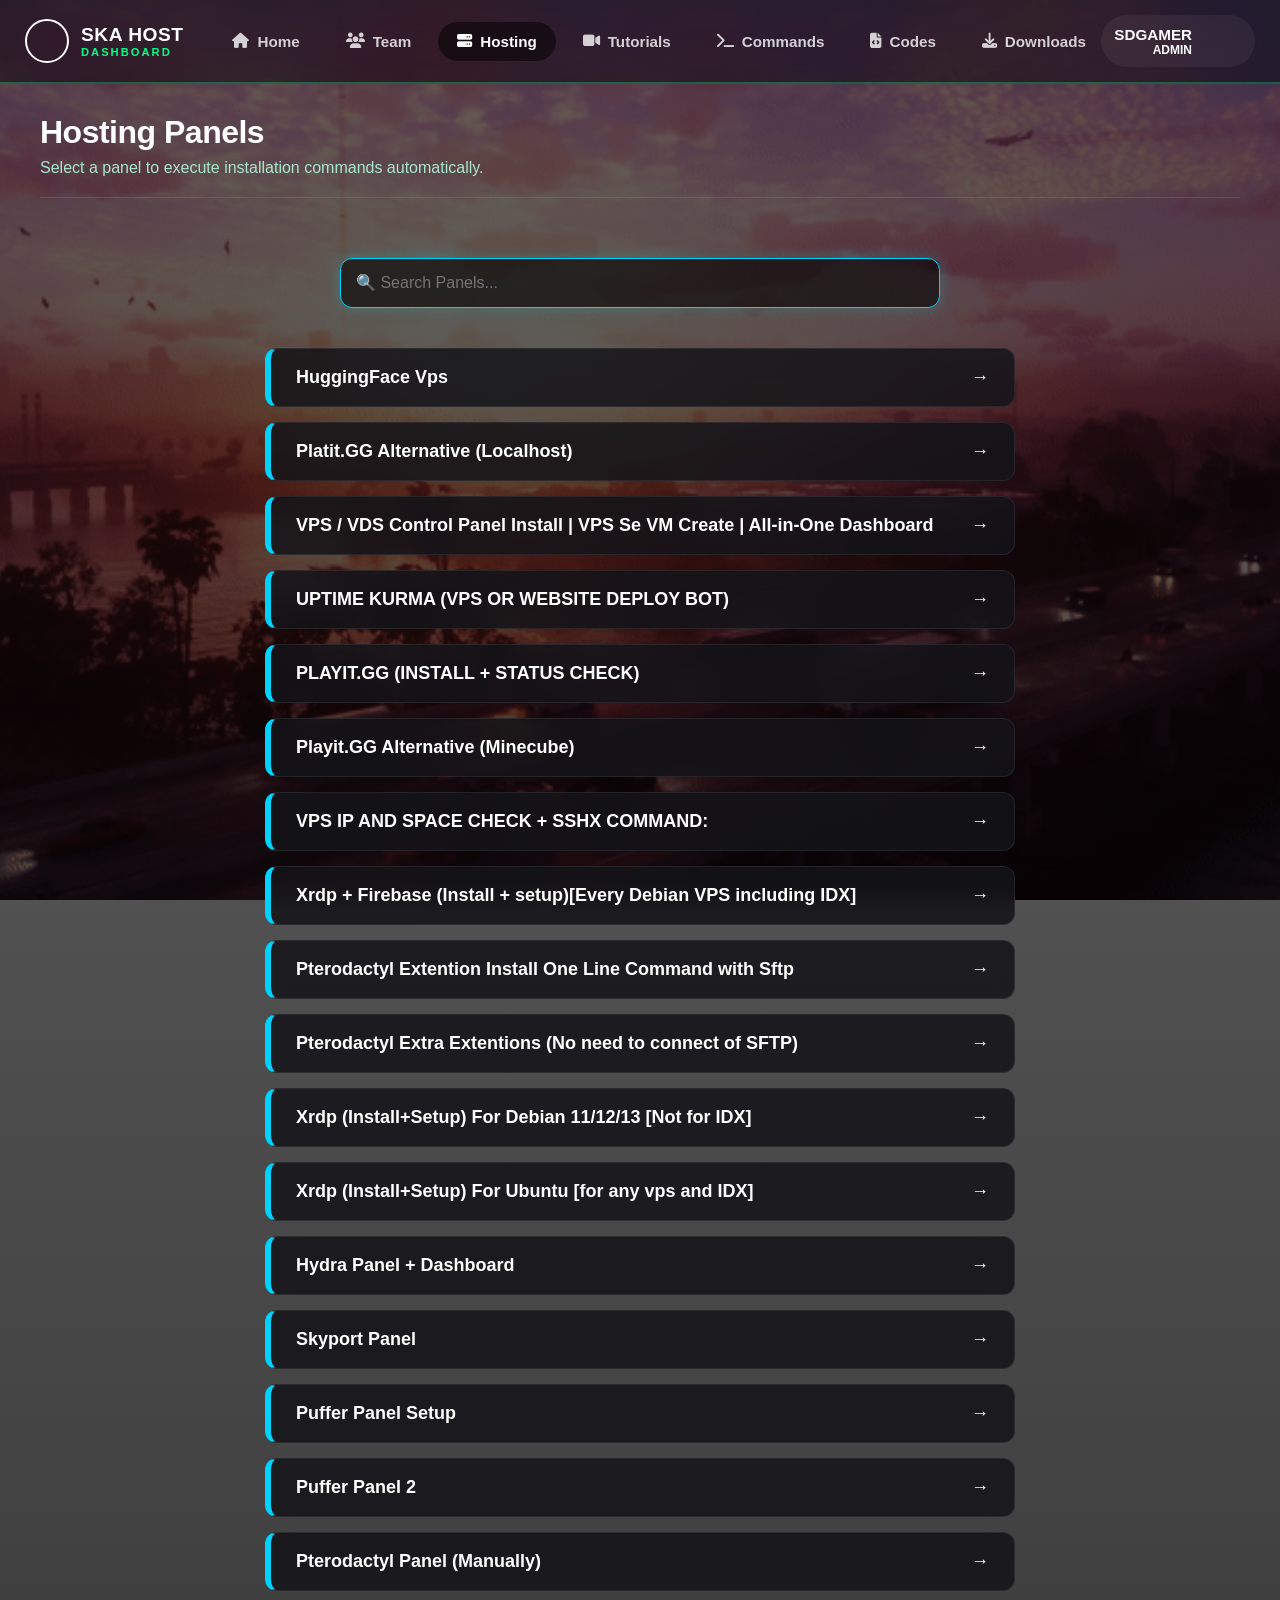
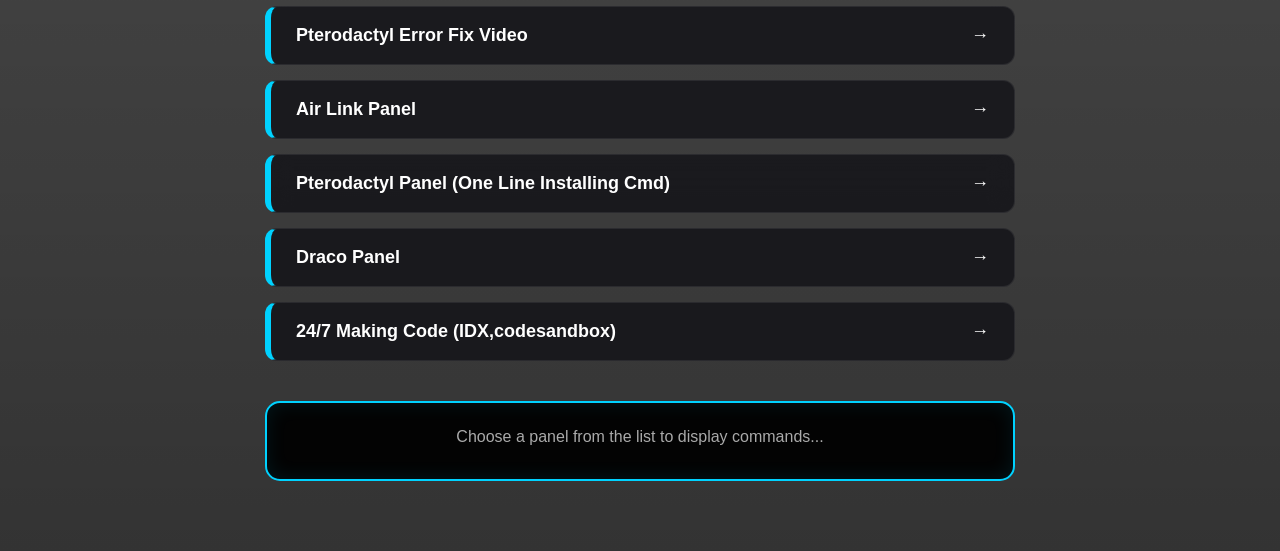
<file: Hosting.html>
<!DOCTYPE html>
<html lang="en">
<head>
<meta charset="UTF-8">
<title>SKA HOST - Hosting Panels</title>
<meta name="viewport" content="width=device-width, initial-scale=1.0">
<link rel="stylesheet" href="style.css?v=6">
<link rel="stylesheet" href="https://cdnjs.cloudflare.com/ajax/libs/font-awesome/6.4.0/css/all.min.css">
<style>
/* Hosting Page Specific Styles (Fixed for Top Navbar) */
.search { text-align: center; padding: 20px; }
.search input { width: 85%; max-width: 600px; padding: 15px; border-radius: 12px; border: 1px solid #00d2ff; background: rgba(0,0,0,0.6); color: #fff; font-size: 16px; outline: none; box-shadow: 0 0 15px rgba(0, 255, 255, 0.2); }
.grid { display: flex; flex-direction: column; align-items: center; gap: 15px; padding: 20px; }
.card { background: rgba(20, 20, 25, 0.85); backdrop-filter: blur(12px); padding: 18px 25px; border-radius: 12px; width: 90%; max-width: 750px; cursor: pointer; border-left: 6px solid #00d2ff; transition: 0.3s; display: flex; justify-content: space-between; align-items: center; font-size: 18px; font-weight: bold; border-top: 1px solid rgba(255,255,255,0.08); border-right: 1px solid rgba(255,255,255,0.08); border-bottom: 1px solid rgba(255,255,255,0.08); }
.card:hover { background: rgba(0, 210, 255, 0.15); transform: translateX(10px); }
#output-section { width: 90%; max-width: 750px; margin: 20px auto; }
#output { background: rgba(0,0,0,0.95); padding: 25px; border-radius: 15px; border: 2px solid #00d2ff; white-space: pre-wrap; min-height: 80px; box-shadow: inset 0 0 20px rgba(0,210,255,0.1); }
.line { display: flex; justify-content: space-between; align-items: center; margin-bottom: 20px; padding-bottom: 10px; border-bottom: 1px solid rgba(0, 210, 255, 0.1); }
.command-text { font-size: 19px; color: #fff; word-break: break-all; padding-right: 20px; line-height: 1.5; font-family: monospace; }
.copy { background: #00d2ff; border: none; border-radius: 6px; padding: 6px 14px; cursor: pointer; font-weight: bold; font-size: 12px; transition: 0.2s; color: #000; }
.copy:active { transform: scale(0.9); }
.guide-btn { color: #000; background: #00d2ff; padding: 10px 25px; border-radius: 5px; text-decoration: none; display: inline-block; margin-top: 25px; font-weight: bold; text-transform: uppercase; letter-spacing: 1px; }
@media (max-width: 600px) { .command-text { font-size: 14px; } .card { font-size: 15px; } }
</style>
</head>
<body>
<div id="navbar-container"></div>

<div class="main-container">
  <section class="active-section">
      <div class="page-header">
          <div class="ph-left">
              <h2>Hosting Panels</h2>
              <p>Select a panel to execute installation commands automatically.</p>
          </div>
      </div>

      <div class="search">
        <input id="search" placeholder="🔍 Search Panels..." onkeyup="filterCards()">
      </div>

      <div class="grid" id="cards"></div>

      <div id="output-section">
        <div id="output" style="color: #aaa; text-align: center;">Choose a panel from the list to display commands...</div>
      </div>
  </section>
</div>

<script src="script.js?v=6"></script>
<script>
const typingSpeed = 15;
const panels = [
{ name:"HuggingFace Vps", text:`File Download Link:\n\nhttps://drive.google.com/file/d/1s7dLBOjpVERkewuQ5uIe1DkpKypkkYoX/view?usp=drivesdk\n\n------------------------------------------------------\n\nVPS INSTALL AND CREATE CMD:\n\nbash <(curl -s https://ptero.nobitahost.in)\n`, Link: "https://youtu.be/cV0tyddLcMY?si=xgBMrdBit-HbM9SP" },
{ name:"Platit.GG Alternative (Localhost)", text:`bash <(curl -sL https://raw.githubusercontent.com/sdgamer8263-sketch/skahost/main/run.sh)\n`, Link: "https://youtu.be/Z97hyH8t3NA?si=7HGL31JT5tAnsE_Q" },
{ name:"VPS / VDS Control Panel Install | VPS Se VM Create | All-in-One Dashboard", text:`bash <(curl -sL https://raw.githubusercontent.com/sdgamer8263-sketch/skahost/main/run.sh)\n`, Link: "https://youtu.be/ymYQdANL5UQ?si=yCMUL-P5UOEiBJwG" },
{ name:"UPTIME KURMA (VPS OR WEBSITE DEPLOY BOT)", text:`FILE NAME:\n\nlouislam/uptime-kuma`, Link: "https://youtu.be/mA9xTCRwlCg?si=1ljmzJ-_LX4ANvO3" },
{ name:"PLAYIT.GG (INSTALL + STATUS CHECK)", text:`INSTALL:\n\nbash <(curl -s https://raw.githubusercontent.com/JishnuTheGamer/Vps/refs/heads/main/playit-ins)\n\n------------------------------------------------------\n\nSTATUS CHECK:\n\nplayit\n`, Link: "https://youtu.be/23w3D5vuyQg?si=4Ra5VFQXxgONiAlG" },
{ name:"Playit.GG Alternative (Minecube)", text:`See Tutorial\n`, Link: "https://youtu.be/BMbxOzHGmlg?si=OxFcO4p-vtN5DxyP" },
{ name:"VPS IP AND SPACE CHECK + SSHX COMMAND:", text:`FOR IP:\n\ncurl -4 icanhazip.com\n\n------------------------------------------------------\nFOR SPACE:\n\nDf -h /home\n\n------------------------------------------------------\n\nFOR SSHX:\n\ncurl -sSf https://sshx.io/get | sh -s run`, noLink: true }, 
{ name:"Xrdp + Firebase (Install + setup)[Every Debian VPS including IDX]", text:`bash <(curl -s https://raw.githubusercontent.com/mahimxyzz/Vps/85b6e12c558f8befb318913c38c2e133f80d8ac9/cd/24_7.txt)`, noLink: true },
{ name:"Pterodactyl Extention Install One Line Command with Sftp", text:`\nExtention File (Free) Download Link:\n\nhttps://drive.google.com/drive/folders/1-omcJP6NZAOe8JEsIkUOBYkOXBUkWcoA\n\n------------------------------------------------------\n\n      Upload your extention file (only ".blueprint") in "/var/www/pterodactyl/"\n\n------------------------------------------------------\n\n      COMMAND:\n\n      cd /var/www/pterodactyl/\n      \nbash <(curl -fsSL https://raw.githubusercontent.com/sdgamer8263-sketch/pterodactyl_extention/main/install.sh)\n\n------------------------------------------------------\n\n      PASTE THIS COMMAND:\n      \n      bash <(curl -fsSL https://raw.githubusercontent.com/hopingboyz/blueprint/main/addon-installer.sh)`, noLink:true },
{ name: "Pterodactyl Extra Extentions (No need to connect of SFTP)", text: `bash <(curl -fsSL https://raw.githubusercontent.com/sdgamer8263-sketch/pterodactyl_extention/main/install.sh)`, noLink: true },
{ name: "Xrdp (Install+Setup) For Debian 11/12/13 [Not for IDX]", text: `curl -fsSL https://raw.githubusercontent.com/sdgamer8263-sketch/rdp2/main/install.sh | sudo bash`, noLink: true },
{ name: "Xrdp (Install+Setup) For Ubuntu [for any vps and IDX]", text: `curl -fsSL https://raw.githubusercontent.com/sdgamer8263-sketch/Rdp/main/install.sh | sudo bash`, noLink: true },
{ name: "Hydra Panel + Dashboard", text: `Panel install:\n    \n    sudo su\n    \nbash <(curl -s https://raw.githubusercontent.com/JishnuTheGamer/dashboard/refs/heads/main/dash)\n\n------------------------------------------------------\n\nNode install:\n\ngit clone https://github.com/hydren-dev/HydraDAEMON\n\ncd HydraDAEMON\n\nnpm install\n\npaste your configure of node\n\nnode\nAgain Start:\n------------------------------------------------------------\n1) cd oversee-fixed\n\n2) node.\n\ncreate a new terminal (+)\n\n3) cd HydraDAEMON\n\n4) node\n`, link: "https://youtu.be/iYV1f5FGdqU?si=6fkYy28yjDAyZg4C" },
{ name: "Skyport Panel", text: `                                              Skyport panel\n\nPANEL INSTALL:\n\n1) sudo su\n\n2) bash <(curl -s https://raw.githubusercontent.com/JishnuTheGamer/skyport/refs/heads/main/panel)\n\n------------------------------------------------------\n\nWINGS/NODE INSTALL:\n\n1) sudo su\n\n2) bash <(curl -s https://raw.githubusercontent.com/JishnuTheGamer/skyport/refs/heads/main/wings)\n\n3) cd skyportd\n\n4) paste your node configure\n\n5) pm2 start .                                          \n\n------------------------------------------------------\n\n                                   Panel relaunch \n\n1) pm2 start index\n\n2) pm2 start skyportd  \n`, link: "https://youtu.be/wDGOeEu6tuI" },
{ name: "Puffer Panel Setup ", text: `      Puffer Panel\n------------------------------------------------------      \nsudo su\n\n\napt update\n\napt upgrade\n\n$ mkdir -p /var/lib/pufferpanel\n\n$ docker volume create pufferpanel-config\n\n$ docker create --name pufferpanel -p 8080:8080 -p 5657:5657 -v pufferpanel-config:/etc/pufferpanel -v /var/lib/pufferpanel:/var/lib/pufferpanel -v /var/run/docker.sock:/var/run/docker.sock --restart=on-failure pufferpanel/pufferpanel:latest\n\n$ docker start pufferpanel\n\n$ docker exec -it pufferpanel /pufferpanel/pufferpanel user add \n\n------------------------------------------------------\nAgain start your panel\n      \ndocker start pufferpanel  \n  `, link: "https://youtube.com/playlist?list=PLlqZTveCNnL6zTve1jmD-XlxzNsZzzzHk" },
{ name:"Puffer Panel 2", text:`       Install puffer panel 2 \n\n1) bash <(curl -s https://raw.githubusercontent.com/JishnuTheGamer/puffer-panel/refs/heads/main/install)\n\n------------------------------------------------------\n\n   Admin user create & start\n\n1) sudo pufferpanel user add\n\n2) sudo systemctl enable --now pufferpanel  \n`, link: "https://youtu.be/wDGOeEu6tuI" },
{ name:"Pterodactyl Panel (Manually)", text:`                    Ifconfig install:\n\n1) sudo apt install net-tools\n\n2) sudo apt install ssh\n\n------------------------------------------------------\n\n                      Pterodactyl panel:\n1) sudo su \n\n2) bash <(curl -s https://pterodactyl-installer.se) \n\n------------------------------------------------------\n\n                       Start wings:\n                       \n1) systemctl start wings                                           \n\n------------------------------------------------------\n\n                               Theme install\n\nbash <(curl -s https://raw.githubusercontent.com/JishnuTheGamer/ptero-theme/refs/heads/main/install) \n\n------------------------------------------------------\n\n//Atention ❗❗\n\n  After watching this video, you must watch "Pterodactyl Error Fix Video"\n`, link:"https://youtu.be/9SPDr8Rdysg?si=yfYXp2hlJj8iglc1" },
{ name:"Pterodactyl Error Fix Video", text:`"Watch the guide video below"\n`, link:"https://youtu.be/04xvIA4VHwI" },
{ name: "Air Link Panel", text: `bash <(curl -s https://airlink.jishnu.fun)\n`, link: "https://youtu.be/0O6FZEBs1D0" },
{ name:"Pterodactyl Panel (One Line Installing Cmd)", text:`1) bash <(curl -s https://vps1.jishnu.fun)\n      \n      2) bash <(curl -s https://ptero.jishnu.fun) `, link:"https://youtu.be/SwQdKODDNRY?si=JRytpxcnnScMd0Gs" },
{ name: "Draco Panel", text:`                  Install the jtg-panel\n\n1) sudo su\n\n2) bash <(curl -s https://raw.githubusercontent.com/JishnuTheGamer/Vps/refs/heads/main/jishnu)\n------------------------------------------------------\n\n                       Install the node\n\n1) bash <(curl -s https://raw.githubusercontent.com/JishnuTheGamer/Vps/refs/heads/main/node) \n\n2) cd node\n\n3) paste your configure of node\n\n4) node . \n\n------------------------------------------------------\n\n         Again start your panel\n\n1) cd panel\n\n2) node .\n\n------------------------------------------------------\n   Again start node\n\n1) create a new terminal\n\n2) cd node\n\n3) node . \n`, link: "https://youtu.be/H_p9r-j_xv0" },
{ name: "24/7 Making Code (IDX,codesandbox)", text: `\n    python3 <(curl -s https://raw.githubusercontent.com/JishnuTheGamer/24-7/refs/heads/main/24)\n    \n    python3\n`, noLink: true }
];

const cardsBox = document.getElementById("cards");

function init() {
  panels.forEach(p => {
    const d = document.createElement("div");
    d.className = "card";
    d.innerHTML = `<span>${p.name}</span> <span>→</span>`;
    d.onclick = () => showPanel(p);
    cardsBox.appendChild(d);
  });
}

function showPanel(data) {
  const out = document.getElementById("output");
  out.innerHTML = "";
  let lines = data.text.split("\n");
  let li = 0;

  function type() {
    if (li >= lines.length) {
      if (!data.noLink && (data.link || data.Link)) {
        const btn = document.createElement("a");
        btn.className = "guide-btn";
        btn.href = data.link || data.Link;
        btn.target = "_blank";
        btn.innerText = "Guide Video"; 
        out.appendChild(btn);
      }
      return;
    }

    const row = document.createElement("div");
    row.className = "line";
    const span = document.createElement("span");
    span.className = "command-text";
    const copyBtn = document.createElement("button");
    copyBtn.className = "copy";
    copyBtn.innerText = "COPY";
    
    const currentLineText = lines[li];
    copyBtn.onclick = () => {
      navigator.clipboard.writeText(currentLineText);
      copyBtn.innerText = "DONE!";
      setTimeout(() => copyBtn.innerText = "COPY", 1200);
    };

    if (currentLineText.trim() === "") copyBtn.style.display = "none";
    
    row.appendChild(span);
    row.appendChild(copyBtn);
    out.appendChild(row);
    
    let charIdx = 0;
    function typeChar() {
      if (charIdx < currentLineText.length) {
        span.textContent += currentLineText[charIdx++];
        setTimeout(typeChar, typingSpeed);
      } else {
        li++;
        setTimeout(type, 150);
      }
    }
    typeChar();
  }
  type();
}

function filterCards() {
  const v = document.getElementById("search").value.toLowerCase();
  document.querySelectorAll(".card").forEach(c => {
    c.style.display = c.innerText.toLowerCase().includes(v) ? "flex" : "none";
  });
}

init();
</script>
</body>
</html>
</file>
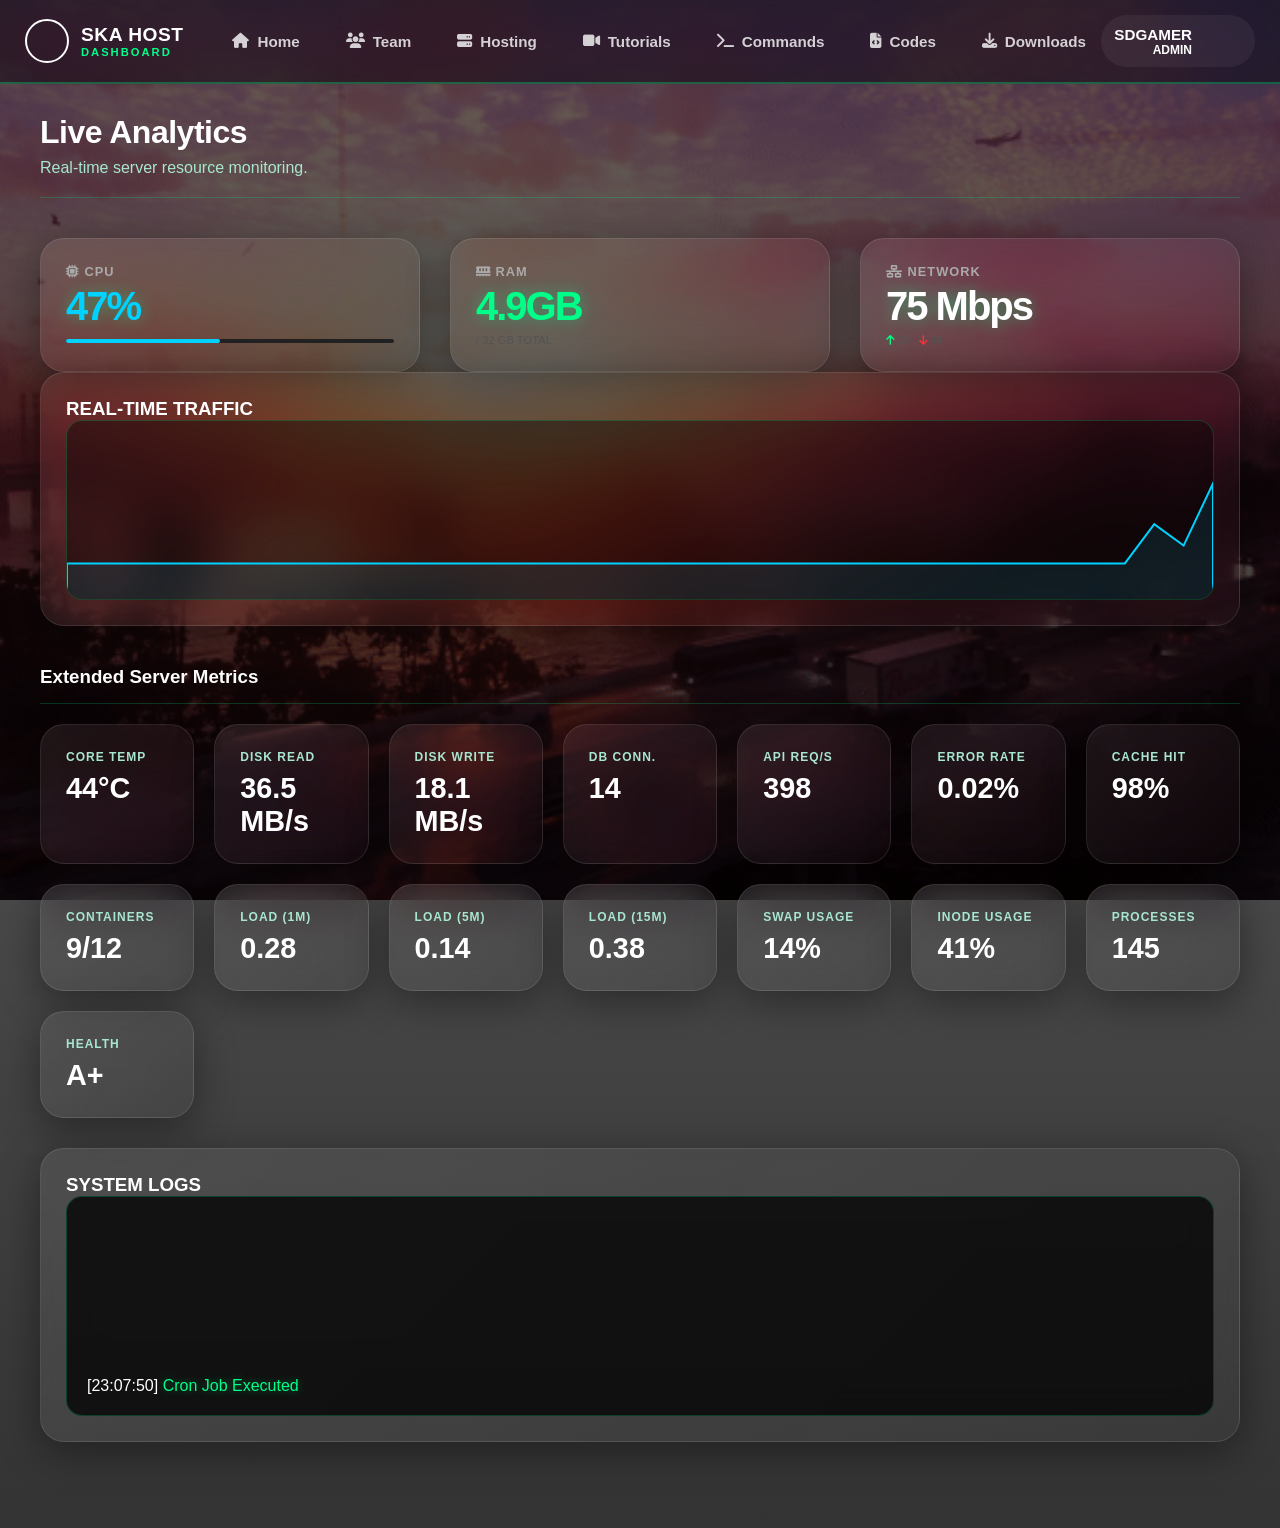
<file: stats.html>
<!DOCTYPE html>
<html lang="en">
<head>
    <meta charset="UTF-8">
    <meta name="viewport" content="width=device-width, initial-scale=1.0">
    <title>SKA HOST - Stats</title>
    <link rel="stylesheet" href="style.css?v=5">
    <link rel="stylesheet" href="https://cdnjs.cloudflare.com/ajax/libs/font-awesome/6.4.0/css/all.min.css">
</head>
<body>
    <div id="navbar-container"></div>

    <div class="main-container">
        <section class="active-section">
            <div class="page-header">
                <div class="ph-left">
                    <h2>Live Analytics</h2>
                    <p>Real-time server resource monitoring.</p>
                </div>
            </div>

            <div class="stats-cards">
                <div class="stat-box glass-panel">
                    <h5 style="color:#aaa; font-size:0.8rem; letter-spacing:1px;"><i class="fas fa-microchip"></i> CPU</h5>
                    <h2 id="live-cpu" style="color:#00d2ff; text-align:left; font-size:2.5rem; margin-top:5px;">23%</h2>
                    <div style="width:100%; height:4px; background:#222; margin-top:10px; border-radius:2px;"><div id="cpu-bar" style="width:23%; height:100%; background:#00d2ff; border-radius:2px; transition:0.5s;"></div></div>
                </div>
                <div class="stat-box glass-panel">
                    <h5 style="color:#aaa; font-size:0.8rem; letter-spacing:1px;"><i class="fas fa-memory"></i> RAM</h5>
                    <h2 id="live-ram" style="color:#00ff88; text-align:left; font-size:2.5rem; margin-top:5px;">5.9GB</h2>
                    <p style="color:#555; font-size:0.7rem; margin-top:5px;">/ 32 GB TOTAL</p>
                </div>
                <div class="stat-box glass-panel">
                    <h5 style="color:#aaa; font-size:0.8rem; letter-spacing:1px;"><i class="fas fa-network-wired"></i> NETWORK</h5>
                    <h2 id="live-net" style="color:#fff; text-align:left; font-size:2.5rem; margin-top:5px;">67 Mbps</h2>
                    <p style="color:#555; font-size:0.7rem; margin-top:5px;"><i class="fas fa-arrow-up" style="color:#00ff88;"></i> 23 &nbsp; <i class="fas fa-arrow-down" style="color:#ff3232;"></i> 44</p>
                </div>
            </div>

            <div class="realtime-graph-box glass-panel">
                <h3><span class="blinking-dot"></span> REAL-TIME TRAFFIC</h3>
                <div class="chart-container">
                    <canvas id="trafficChart"></canvas>
                </div>
            </div>

            <h3 class="extended-metrics-title">Extended Server Metrics</h3>
            <div class="extended-metrics">
                <div class="metric-box"><h5>Core Temp</h5><h3 id="m-temp">45°C</h3></div>
                <div class="metric-box"><h5>Disk Read</h5><h3 id="m-read">20.1 MB/s</h3></div>
                <div class="metric-box"><h5>Disk Write</h5><h3 id="m-write">31.3 MB/s</h3></div>
                <div class="metric-box"><h5>DB Conn.</h5><h3 id="m-db" class="color-cyan">24</h3></div>
                <div class="metric-box"><h5>API Req/s</h5><h3 id="m-api" class="color-green">399</h3></div>
                
                <div class="metric-box"><h5>Error Rate</h5><h3 id="m-err" class="color-red">0.02%</h3></div>
                <div class="metric-box"><h5>Cache Hit</h5><h3 id="m-cache">98%</h3></div>
                <div class="metric-box"><h5>Containers</h5><h3 id="m-cont">9/12</h3></div>
                <div class="metric-box"><h5>Load (1m)</h5><h3 id="m-l1">0.28</h3></div>
                <div class="metric-box"><h5>Load (5m)</h5><h3 id="m-l5">0.14</h3></div>

                <div class="metric-box"><h5>Load (15m)</h5><h3 id="m-l15">0.38</h3></div>
                <div class="metric-box"><h5>Swap Usage</h5><h3 id="m-swap">14%</h3></div>
                <div class="metric-box"><h5>Inode Usage</h5><h3 id="m-inode">41%</h3></div>
                <div class="metric-box"><h5>Processes</h5><h3 id="m-proc">145</h3></div>
                <div class="metric-box"><h5>Health</h5><h3 id="m-health" class="color-green">A+</h3></div>
            </div>

            <div class="system-logs-container">
                <h3>SYSTEM LOGS</h3>
                <div class="terminal-logs" id="terminal-logs">
                    </div>
            </div>
            <br><br>
        </section>
    </div>

    <script src="script.js?v=5"></script>
    <script>
        // 📊 JS SPECIFICALLY FOR STATS PAGE (CANVAS GRAPH & LOGS)
        document.addEventListener("DOMContentLoaded", () => {
            initTrafficChart();
            initSystemLogs();
            initRandomMetrics();
        });

        function initTrafficChart() {
            const canvas = document.getElementById('trafficChart');
            if(!canvas) return;
            const ctx = canvas.getContext('2d');
            let dataPoints = new Array(40).fill(20);

            function drawChart() {
                canvas.width = canvas.parentElement.clientWidth;
                canvas.height = canvas.parentElement.clientHeight;
                ctx.clearRect(0, 0, canvas.width, canvas.height);
                
                ctx.beginPath();
                ctx.moveTo(0, canvas.height);
                let step = canvas.width / (dataPoints.length - 1);
                
                for(let i=0; i<dataPoints.length; i++) {
                    let y = canvas.height - (dataPoints[i] / 100) * canvas.height;
                    ctx.lineTo(i * step, y);
                }
                
                ctx.lineTo(canvas.width, canvas.height);
                ctx.fillStyle = 'rgba(0, 210, 255, 0.1)';
                ctx.fill();
                ctx.strokeStyle = '#00d2ff';
                ctx.lineWidth = 2;
                ctx.stroke();
            }

            setInterval(() => {
                dataPoints.push(Math.floor(Math.random() * 70) + 10); // Random spikes
                dataPoints.shift();
                drawChart();
            }, 800);

            window.addEventListener('resize', drawChart);
        }

        function initSystemLogs() {
            const logsBox = document.getElementById('terminal-logs');
            const messages = [
                {t: "API GET /status", c: "info"},
                {t: "Cron Job Executed", c: "success"},
                {t: "Cache Hit", c: "success"},
                {t: "DB Query (12ms)", c: "info"},
                {t: "User Login: 192.168.x.x", c: "info"},
                {t: "Disk Space Check Passed", c: "success"},
                {t: "High CPU Spike Detected", c: "error"}
            ];

            setInterval(() => {
                let time = new Date().toLocaleTimeString('en-US', {hour12:false});
                let randomMsg = messages[Math.floor(Math.random() * messages.length)];
                
                let line = document.createElement('div');
                line.className = 'log-line';
                line.innerHTML = `<span class="log-time">[${time}]</span> <span class="log-msg ${randomMsg.c}">${randomMsg.t}</span>`;
                
                logsBox.appendChild(line);
                if(logsBox.childElementCount > 8) logsBox.firstElementChild.remove();
            }, 1500);
        }

        function initRandomMetrics() {
            setInterval(() => {
                let cpu = Math.floor(Math.random() * 40) + 10;
                document.getElementById('live-cpu').innerText = cpu + '%';
                document.getElementById('cpu-bar').style.width = cpu + '%';
                document.getElementById('live-ram').innerHTML = (Math.random() * 2 + 4.5).toFixed(1) + 'GB';
                document.getElementById('live-net').innerText = (Math.floor(Math.random() * 60) + 30) + ' Mbps';

                document.getElementById('m-temp').innerText = (Math.floor(Math.random() * 15) + 35) + '°C';
                document.getElementById('m-read').innerText = (Math.random() * 30 + 10).toFixed(1) + ' MB/s';
                document.getElementById('m-write').innerText = (Math.random() * 20 + 5).toFixed(1) + ' MB/s';
                document.getElementById('m-db').innerText = Math.floor(Math.random() * 15) + 10;
                document.getElementById('m-api').innerText = Math.floor(Math.random() * 200) + 300;
            }, 2000);
        }
    </script>
</body>
</html>
</file>
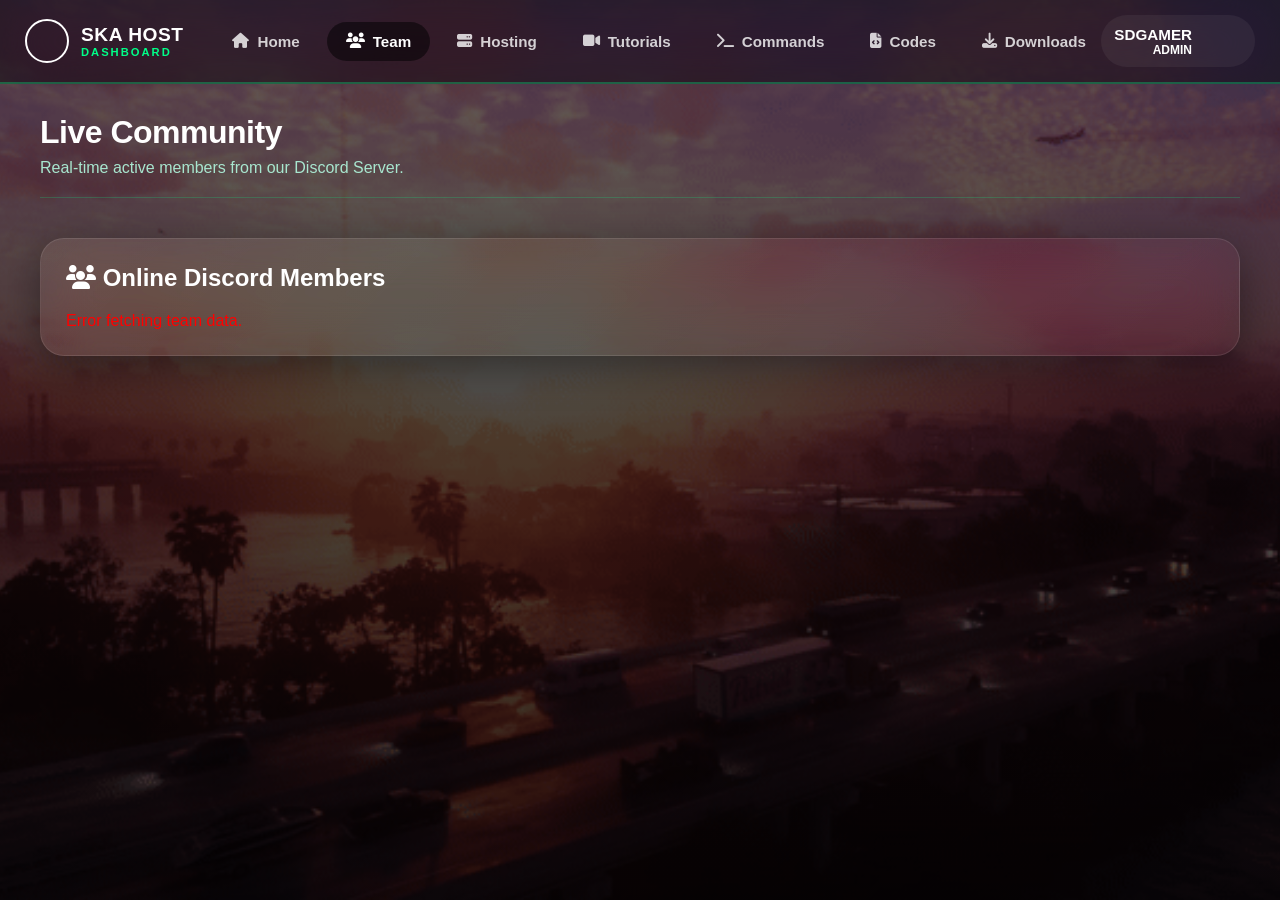
<file: team.html>
<!DOCTYPE html>
<html lang="en">
<head>
    <meta charset="UTF-8">
    <meta name="viewport" content="width=device-width, initial-scale=1.0">
    <title>SKA HOST - Team</title>
    <link rel="stylesheet" href="style.css?v=5">
    <link rel="stylesheet" href="https://cdnjs.cloudflare.com/ajax/libs/font-awesome/6.4.0/css/all.min.css">
</head>
<body>
    <div id="navbar-container"></div>

    <div class="main-container">
        <section class="active-section">
            <div class="page-header">
                <div class="ph-left">
                    <h2>Live Community</h2>
                    <p>Real-time active members from our Discord Server.</p>
                </div>
            </div>

            <div class="glass-panel">
                <h2><i class="fas fa-users"></i> Online Discord Members</h2>
                <div class="team-grid mt-20" id="real-discord-members">
                    <p style="color: #aaa;">Loading active members... <i class="fas fa-spinner fa-spin"></i></p>
                </div>
            </div>
        </section>
    </div>

    <script src="script.js?v=5"></script>
</body>
</html>
</file>
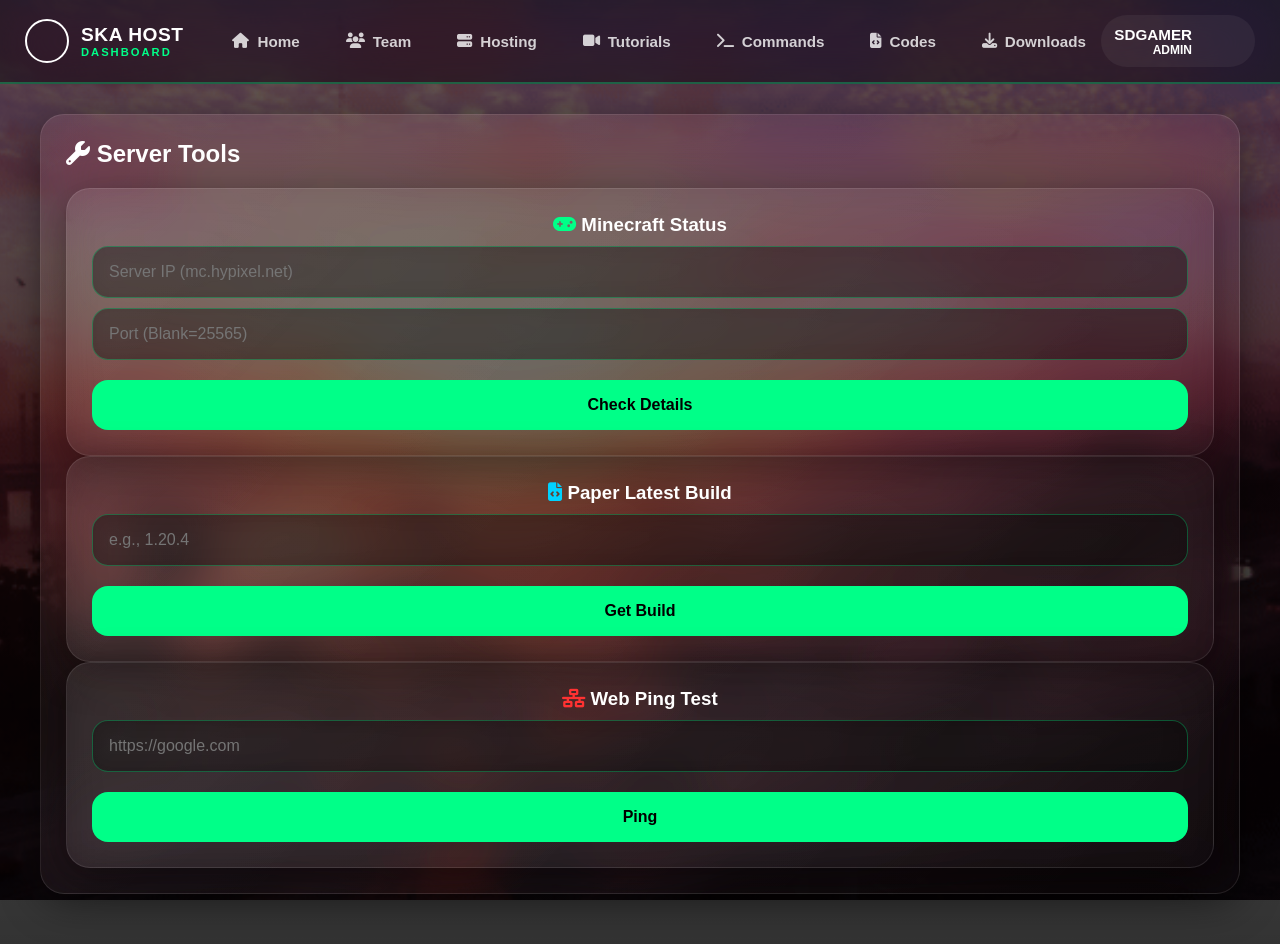
<file: tools.html>
<!DOCTYPE html>
<html lang="en">
<head>
    <meta charset="UTF-8">
    <meta name="viewport" content="width=device-width, initial-scale=1.0">
    <title>SKA HOST - Tools</title>
    <link rel="stylesheet" href="style.css">
    <link rel="stylesheet" href="https://cdnjs.cloudflare.com/ajax/libs/font-awesome/6.4.0/css/all.min.css">
</head>
<body>
    <div id="navbar-container"></div>

    <div class="main-container">
        <section class="active-section">
            <div class="glass-panel">
                <h2><i class="fas fa-wrench"></i> Server Tools</h2>
                <div class="tools-grid mt-20">
                    
                    <div class="tool-card glass-panel text-center">
                        <h3><i class="fas fa-gamepad" style="color:#00ff88;"></i> Minecraft Status</h3>
                        <input type="text" id="mc-ip" placeholder="Server IP (mc.hypixel.net)" class="search-bar mt-10">
                        <input type="number" id="mc-port" placeholder="Port (Blank=25565)" class="search-bar mt-10">
                        <button class="tool-btn" onclick="checkMCStatus()">Check Details</button>
                        <div id="mc-result" class="tool-result" style="text-align: left; background: rgba(0,0,0,0.4); padding: 10px; border-radius: 6px; display: none;"></div>
                    </div>

                    <div class="tool-card glass-panel text-center">
                        <h3><i class="fas fa-file-code" style="color:#00d2ff;"></i> Paper Latest Build</h3>
                        <input type="text" id="paper-ver" placeholder="e.g., 1.20.4" class="search-bar mt-10">
                        <button class="tool-btn" onclick="checkPaperBuild()">Get Build</button>
                        <div id="paper-result" class="tool-result"></div>
                    </div>

                    <div class="tool-card glass-panel text-center">
                        <h3><i class="fas fa-network-wired" style="color:#ff3232;"></i> Web Ping Test</h3>
                        <input type="text" id="ping-ip" placeholder="https://google.com" class="search-bar mt-10">
                        <button class="tool-btn" onclick="runPingTest()">Ping</button>
                        <div id="ping-result" class="tool-result"></div>
                    </div>

                </div>
            </div>
        </section>
    </div>

    <script src="script.js"></script>
</body>
</html>
</file>
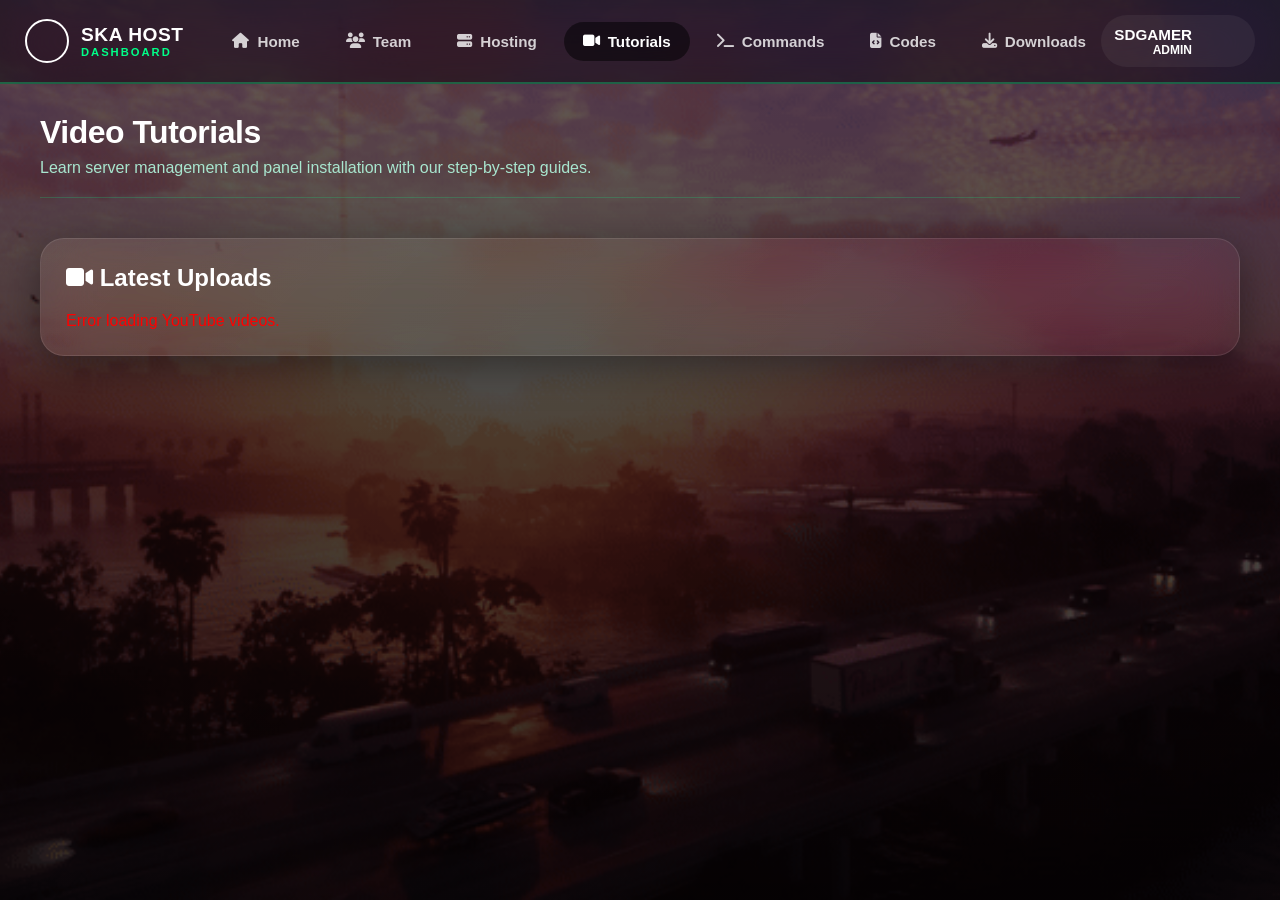
<file: tutorials.html>
<!DOCTYPE html>
<html lang="en">
<head>
    <meta charset="UTF-8">
    <meta name="viewport" content="width=device-width, initial-scale=1.0">
    <title>SKA HOST - Tutorials</title>
    <link rel="stylesheet" href="style.css?v=7">
    <link rel="stylesheet" href="https://cdnjs.cloudflare.com/ajax/libs/font-awesome/6.4.0/css/all.min.css">
</head>
<body>
    <div id="navbar-container"></div>

    <div class="main-container">
        <section class="active-section">
            
            <div class="page-header">
                <div class="ph-left">
                    <h2>Video Tutorials</h2>
                    <p>Learn server management and panel installation with our step-by-step guides.</p>
                </div>
            </div>

            <div class="glass-panel">
                <h2><i class="fas fa-video"></i> Latest Uploads</h2>
                
                <div class="video-grid mt-20" id="yt-container">
                    <p style="color: #aaa;">Fetching latest videos directly from SKA HOSTING... <i class="fas fa-spinner fa-spin"></i></p>
                </div>
            </div>
            
        </section>
    </div>

    <script src="script.js?v=7"></script>
</body>
</html>
</file>
<file: style.css>
/* ==========================================
   🔥🍏 SKA HOST: RGB + iOS LIQUID GLASS (HYBRID)
   ✅ Premium Liquid UI + Gamer RGB Animations
========================================== */

* { margin: 0; padding: 0; box-sizing: border-box; font-family: -apple-system, BlinkMacSystemFont, 'San Francisco', 'Segoe UI', Roboto, Helvetica, Arial, sans-serif; }

/* ✅ 1. BACKGROUND & SCROLLBAR (Smooth but Gamer) */
body { 
    background: linear-gradient(rgba(0, 0, 0, 0.6), rgba(0, 0, 0, 0.8)), url('gta-6-sunset-highway-wallpapers-usagif.gif') no-repeat center center fixed; 
    background-size: cover; color: #fff; min-height: 100vh; 
}
::-webkit-scrollbar { width: 8px; height: 8px; }
::-webkit-scrollbar-track { background: rgba(0,0,0,0.3); backdrop-filter: blur(10px); }
::-webkit-scrollbar-thumb { background: rgba(0, 255, 136, 0.6); border-radius: 10px; }
::-webkit-scrollbar-thumb:hover { background: #00ff88; box-shadow: 0 0 10px #00ff88; }

/* ✅ 2. RGB ANIMATIONS (Back in Action) */
@keyframes rgbGlow {
    0% { border-color: #ff0000; box-shadow: 0 0 15px rgba(255, 0, 0, 0.4); }
    33% { border-color: #00ff00; box-shadow: 0 0 15px rgba(0, 255, 0, 0.4); }
    66% { border-color: #00d2ff; box-shadow: 0 0 15px rgba(0, 210, 255, 0.4); }
    100% { border-color: #ff0000; box-shadow: 0 0 15px rgba(255, 0, 0, 0.4); }
}
@keyframes rgbText {
    0% { color: #ff0000; text-shadow: 0 0 10px rgba(255, 0, 0, 0.6); }
    33% { color: #00ff00; text-shadow: 0 0 10px rgba(0, 255, 0, 0.6); }
    66% { color: #00d2ff; text-shadow: 0 0 10px rgba(0, 210, 255, 0.6); }
    100% { color: #ff0000; text-shadow: 0 0 10px rgba(255, 0, 0, 0.6); }
}
@keyframes pulse { 0% { opacity: 1; transform: scale(1); } 50% { opacity: 0.5; transform: scale(0.95); } 100% { opacity: 1; transform: scale(1); } }

/* ✅ 3. LIQUID GLASS PANELS + RGB HOVER */
.glass-panel, .stat-box, .metric-box, .system-logs-container, .member-card, .modal-content { 
    background: linear-gradient(135deg, rgba(255, 255, 255, 0.08), rgba(255, 255, 255, 0.02)); 
    backdrop-filter: blur(24px) saturate(180%); 
    -webkit-backdrop-filter: blur(24px) saturate(180%);
    border: 1px solid rgba(255, 255, 255, 0.1); 
    border-radius: 24px; /* iOS Rounded Corners */
    padding: 25px; 
    box-shadow: 0 10px 40px rgba(0, 0, 0, 0.4); 
    transition: all 0.4s cubic-bezier(0.25, 0.8, 0.25, 1);
}
/* Ekhane hover korle RGB animation cholbe */
.glass-panel:hover, .stat-box:hover, .metric-box:hover, .member-card:hover {
    transform: translateY(-5px);
    background: linear-gradient(135deg, rgba(20, 20, 25, 0.6), rgba(10, 10, 15, 0.8));
    animation: rgbGlow 3s infinite alternate;
}
.text-center { text-align: center; } .mt-10 { margin-top: 10px; } .mt-20 { margin-top: 20px; }

/* ==========================================
   ✅ 4. LIQUID NAVBAR WITH RGB GLOW
========================================== */
.navbar { 
    display: flex; justify-content: space-between; align-items: center; 
    padding: 15px 25px; 
    background: rgba(15, 15, 20, 0.6); 
    backdrop-filter: blur(30px) saturate(200%);
    border-bottom: 2px solid rgba(0, 255, 136, 0.3); 
    position: sticky; top: 0; z-index: 1000; transition: all 0.4s cubic-bezier(0.25, 0.8, 0.25, 1); 
    width: 100%; max-width: 100vw; box-sizing: border-box;
}
.navbar.scrolled { 
    background: rgba(10, 10, 15, 0.85); 
    padding: 12px 25px;
    animation: rgbGlow 4s infinite alternate; /* Scroll korle RGB glow ashbe */
    border-bottom: 2px solid;
}

.logo { display: flex; align-items: center; gap: 12px; cursor: pointer; flex-shrink: 0; }
.logo-video { width: 44px; height: 44px; border-radius: 50%; object-fit: cover; animation: rgbGlow 3s infinite linear; border: 2px solid; }
.logo-text { display: flex; flex-direction: column; }
.main-title { font-weight: 800; font-size: 1.2rem; letter-spacing: 0.5px; color: #fff; text-transform: uppercase; }
.sub-title { font-size: 0.7rem; color: #00ff88; letter-spacing: 2px; text-transform: uppercase; font-weight: 700; }

.nav-links { 
    list-style: none; display: flex; flex-wrap: nowrap; gap: 8px; 
    overflow-x: auto; flex-grow: 1; justify-content: flex-start; 
    padding: 5px 15px; margin: 0 15px;
    -ms-overflow-style: none; scrollbar-width: none; 
}
.nav-links::-webkit-scrollbar { display: none; }
.nav-links a { 
    color: rgba(255, 255, 255, 0.8); text-decoration: none; font-size: 0.95rem; font-weight: 600; 
    padding: 10px 18px; border-radius: 50px; /* iOS Pill shape */
    transition: 0.3s ease; display: flex; align-items: center; gap: 8px; cursor: pointer;
    border: 1px solid transparent; white-space: nowrap; 
}
.nav-links a:hover { color: #fff; background: rgba(0, 255, 136, 0.1); border-color: #00ff88; box-shadow: 0 0 15px rgba(0, 255, 136, 0.3); }
.active-tab { color: #fff !important; background: rgba(0, 0, 0, 0.5); border: 1px solid; animation: rgbGlow 3s infinite linear; }

.user-profile { display: flex; align-items: center; gap: 12px; cursor: pointer; padding: 6px 12px; border-radius: 50px; transition: 0.3s; background: rgba(255, 255, 255, 0.05); border: 1px solid transparent; }
.user-profile:hover { background: rgba(0, 255, 136, 0.05); border-color: #00ff88; box-shadow: 0 0 15px rgba(0, 255, 136, 0.3); }
.user-text { display: flex; flex-direction: column; text-align: right; }
.user-name { font-weight: 700; font-size: 0.95rem; color: #fff; }
.user-role { font-size: 0.75rem; animation: rgbText 4s infinite linear; font-weight: 700; }
.user-profile-video { width: 38px; height: 38px; border-radius: 50%; object-fit: cover; border: 2px solid transparent; transition: 0.3s; }
.user-profile:hover .user-profile-video { border-color: #00ff88; box-shadow: 0 0 10px #00ff88; }

/* ==========================================
   ✅ 5. HOME PAGE & GENERAL LAYOUT
========================================== */
.main-container { padding: 30px 40px 50px 40px; max-width: 1400px; margin: 0 auto; }
.page-header { display: flex; justify-content: space-between; align-items: center; margin-bottom: 40px; padding-bottom: 20px; border-bottom: 1px solid rgba(0, 255, 136, 0.2); }
.ph-left h2 { font-size: 2rem; margin-bottom: 8px; color: #fff; font-weight: 800; letter-spacing: -0.5px; }
.ph-left p { color: #a8e6cf; font-size: 1rem; }

.online-badge { background: rgba(0, 255, 136, 0.1); backdrop-filter: blur(10px); border: 1px solid rgba(0, 255, 136, 0.3); color: #00ff88; padding: 8px 18px; border-radius: 50px; font-size: 0.85rem; font-weight: 700; display: flex; align-items: center; gap: 10px; box-shadow: 0 4px 15px rgba(0, 255, 136, 0.2); letter-spacing: 1px; }
.online-badge .dot { width: 10px; height: 10px; background: #00ff88; border-radius: 50%; box-shadow: 0 0 10px #00ff88; animation: pulse 1.5s infinite; }

.hero-box { text-align: center; margin-bottom: 60px; }
.hero-box h4 { color: #00ff88; letter-spacing: 4px; font-size: 0.9rem; font-weight: 700; text-transform: uppercase;}
.hero-box h1 { font-size: 4.5rem; margin: 15px 0; font-weight: 800; letter-spacing: -1.5px;}
.highlight { animation: rgbText 5s infinite linear; font-weight: 800; }

.cmd-box { background: rgba(0,0,0,0.6); backdrop-filter: blur(10px); border: 1px solid rgba(0, 255, 136, 0.3); display: inline-flex; align-items: center; padding: 8px 8px 8px 25px; border-radius: 50px; margin-top: 30px; box-shadow: 0 5px 20px rgba(0,0,0,0.5); }
.cmd-box code { color: #00ffcc; margin-right: 25px; font-family: ui-monospace, SFMono-Regular, monospace; font-size: 1.15rem; }
.copy-btn { background: #fff; color: #000; border: none; padding: 12px 24px; cursor: pointer; font-weight: 700; border-radius: 40px; transition: 0.3s;}
.copy-btn:hover { background: #00ff88; box-shadow: 0 0 15px #00ff88; transform: scale(1.05); }

.dashboard-split { display: grid; grid-template-columns: 2.2fr 1fr; gap: 30px; }

/* Social Cards */
.social-card { display: flex; align-items: center; gap: 20px; padding: 25px; text-decoration: none; color: white; transition: 0.4s; border-radius: 24px; background: rgba(0, 0, 0, 0.4); backdrop-filter: blur(20px); border: 1px solid rgba(255, 255, 255, 0.1); }
.social-card.yt:hover { border-color: red; animation: none; box-shadow: 0 5px 20px rgba(255,0,0,0.4); transform: translateY(-5px); }

/* Status Grid */
.status-grid { display: flex; justify-content: space-around; flex-wrap: wrap; margin-top: 25px; gap: 15px;}
.stat-item .label { display: block; color: #a8e6cf; font-size: 0.9rem; margin-bottom: 8px; font-weight: 600;}
.stat-item .value { font-size: 2rem; font-weight: 800; letter-spacing: -1px; }
.success { color: #00ff88; text-shadow: 0 0 10px rgba(0,255,136,0.4); }

/* Modal (Liquid Popover + RGB Header) */
.modal-overlay { position: fixed; top: 0; left: 0; width: 100%; height: 100%; background: rgba(0,0,0,0.6); backdrop-filter: blur(15px); -webkit-backdrop-filter: blur(15px); z-index: 1000; display: flex; justify-content: center; align-items: center; }
.modal-content { width: 380px; overflow: hidden; animation: popIn 0.4s cubic-bezier(0.175, 0.885, 0.32, 1.275); padding: 0; background: #111216; border: 1px solid; animation: rgbGlow 4s infinite alternate, popIn 0.4s ease; }
@keyframes popIn { from { transform: scale(0.8) translateY(30px); opacity: 0; } to { transform: scale(1) translateY(0); opacity: 1; } }
.modal-header { height: 120px; background: linear-gradient(45deg, #00ff88, #00d2ff); position: relative; }
.modal-avatar-video { width: 90px; height: 90px; border-radius: 50%; border: 4px solid #111216; position: absolute; bottom: -45px; left: 25px; object-fit: cover; box-shadow: 0 10px 20px rgba(0,0,0,0.5); }
.close-btn { position: absolute; top: 20px; right: 20px; background: rgba(0,0,0,0.4); backdrop-filter: blur(10px); border: none; color: #fff; width: 34px; height: 34px; border-radius: 50%; cursor: pointer; transition: 0.3s; }
.close-btn:hover { background: #ff3232; transform: rotate(90deg); box-shadow: 0 0 10px #ff3232; }
.modal-body { padding: 60px 25px 30px 25px; }
.modal-body h2 { margin: 0; font-size: 1.8rem; font-weight: 800; color: #fff; }
.status-text { color: #a8e6cf; font-size: 0.95rem; margin-bottom: 25px; display: flex; align-items: center; gap: 8px; }
.info-box { background: rgba(0, 255, 136, 0.05); padding: 18px; border-radius: 16px; margin-bottom: 12px; border: 1px solid rgba(0, 255, 136, 0.1); }
.info-box .label { font-size: 0.75rem; color: #00ff88; font-weight: 700; letter-spacing: 1px; margin-bottom: 6px; text-transform: uppercase; }
.info-box .value { font-size: 1.05rem; color: #fff; font-weight: 600;}
.full-btn { width: 100%; padding: 16px; background: rgba(0, 255, 136, 0.1); color: #00ff88; border: 1px solid rgba(0, 255, 136, 0.3); font-weight: 700; border-radius: 16px; cursor: pointer; transition: 0.3s; margin-top: 20px; font-size: 1.05rem; }
.full-btn:hover { background: #00ff88; color: #000; box-shadow: 0 0 15px #00ff88; transform: scale(1.02); }

/* ==========================================
   ✅ 6. SUB-PAGES (TEAM, TABLES, TOOLS)
========================================== */
.team-grid { display: grid; grid-template-columns: repeat(auto-fill, minmax(220px, 1fr)); gap: 25px; }
.member-card img { width: 90px; height: 90px; border-radius: 50%; margin-bottom: 15px; border: 2px solid #00ff88; padding: 3px; box-shadow: 0 5px 15px rgba(0,255,136,0.3);}

/* iOS Table + RGB Elements */
.table-container { overflow-x: auto; max-height: 500px; border-radius: 20px; border: 1px solid rgba(0, 255, 136, 0.2); }
.cmd-table { width: 100%; border-collapse: collapse; background: rgba(0,0,0,0.4); backdrop-filter: blur(10px); }
.cmd-table th, .cmd-table td { padding: 18px; text-align: left; border-bottom: 1px solid rgba(0, 255, 136, 0.1); }
.cmd-table th { background: rgba(0,0,0,0.8); position: sticky; top: 0; z-index: 10; font-size: 0.85rem; color: #00ff88; text-transform: uppercase; letter-spacing: 1px;}
.badge { padding: 6px 12px; border-radius: 50px; font-size: 0.75rem; font-weight: 700; display: inline-block; width: 100px; text-align: center; backdrop-filter: blur(5px); }
.tbl-copy-btn { background: rgba(0, 255, 136, 0.1); border: 1px solid rgba(0, 255, 136, 0.3); color: #00ff88; cursor: pointer; padding: 10px 14px; border-radius: 12px; transition: 0.3s; font-size: 1rem; }
.tbl-copy-btn:hover { background: #00ff88; color: #000; box-shadow: 0 0 10px #00ff88; }

.search-bar { width: 100%; padding: 16px; border-radius: 16px; border: 1px solid rgba(0, 255, 136, 0.3); background: rgba(0,0,0,0.4); color: #fff; font-size: 1rem; outline: none; transition: 0.3s; backdrop-filter: blur(10px); }
.search-bar:focus { border-color: #00ff88; box-shadow: 0 0 15px rgba(0,255,136,0.3); background: rgba(0,0,0,0.6); }
.tool-btn { background: #00ff88; color: #000; width: 100%; border: none; padding: 16px; margin-top: 20px; border-radius: 16px; font-weight: 700; cursor: pointer; transition: 0.3s; font-size: 1rem;}
.tool-btn:hover { background: #00cc6a; box-shadow: 0 0 15px rgba(0,255,136,0.5); transform: translateY(-2px); }

/* ==========================================
   ✅ 7. STATS PAGE METRICS
========================================== */
.stats-cards { display: grid; grid-template-columns: repeat(3, 1fr); gap: 30px; }
.stat-box h2 { font-size: 3.5rem; color: #00ff88; margin-top: 15px; font-weight: 800; letter-spacing: -2px; text-shadow: 0 0 15px rgba(0,255,136,0.4); }

.extended-metrics-title { color: #fff; margin-bottom: 20px; border-bottom: 1px solid rgba(0, 255, 136, 0.2); padding-bottom: 15px; margin-top: 40px; font-weight: 700; }
.extended-metrics { display: grid !important; grid-template-columns: repeat(auto-fit, minmax(150px, 1fr)) !important; gap: 20px; margin-bottom: 30px; }
.metric-box h5 { color: #a8e6cf; font-size: 0.75rem; margin-bottom: 8px; text-transform: uppercase; letter-spacing: 1px; font-weight: 700; }
.metric-box h3 { color: #fff; font-size: 1.8rem; font-weight: 800; }

.chart-container { width: 100%; height: 180px; background: rgba(0,0,0,0.4); border: 1px solid rgba(0, 255, 136, 0.2); border-radius: 16px; overflow: hidden; }

/* Terminal Logs */
.terminal-logs { 
    background: rgba(5,5,5,0.8); padding: 20px; border-radius: 16px; height: 220px; overflow-y: hidden; 
    border: 1px solid rgba(0, 255, 136, 0.2); font-family: ui-monospace, SFMono-Regular, monospace; display: flex; flex-direction: column; justify-content: flex-end; 
}

/* ==========================================
   ✅ 8. MOBILE ADAPTATION
========================================== */
@media(max-width: 992px) {
    .dashboard-split, .tools-grid, .stats-cards { grid-template-columns: 1fr; }
    .hero-box h1 { font-size: 3rem; }
    .navbar { padding: 12px 15px; }
    .logo-text { display: none; }
    .user-profile { display: none !important; }
    .main-container { padding: 20px; }
   }
</file>
